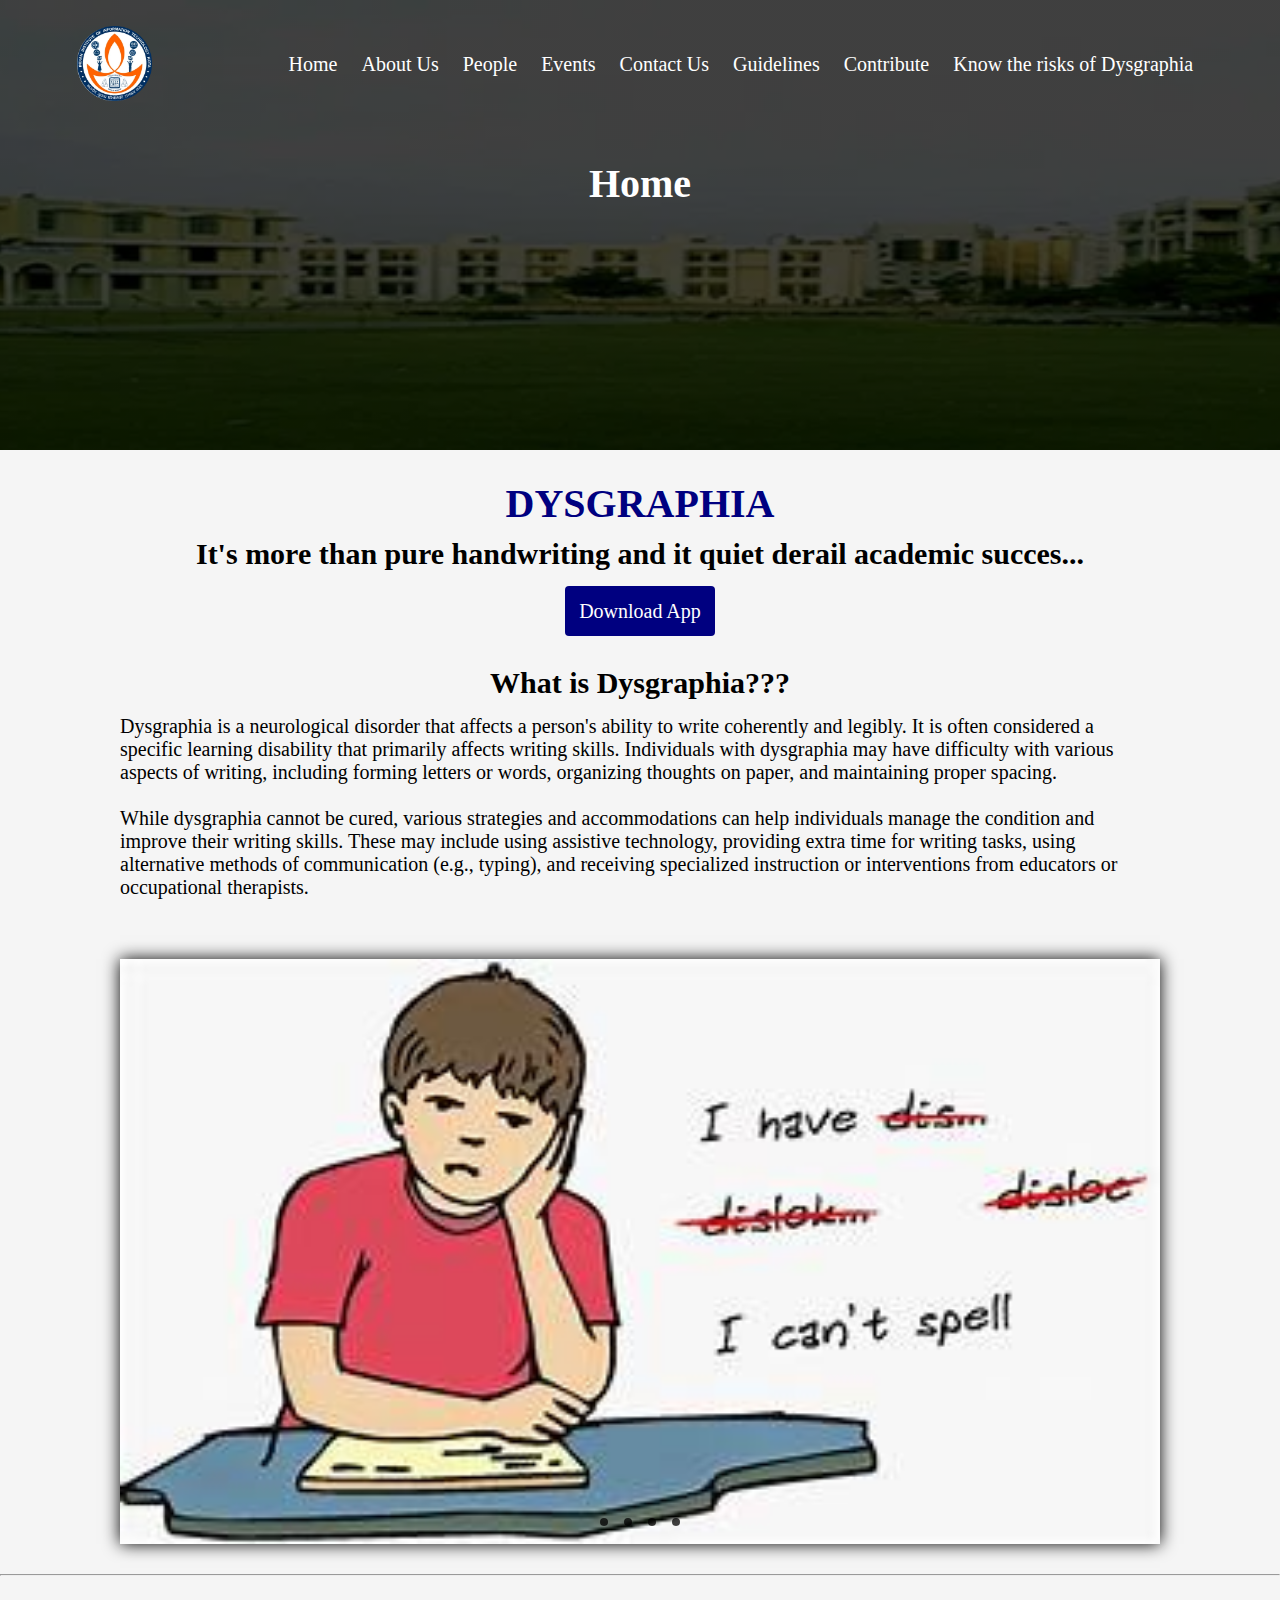
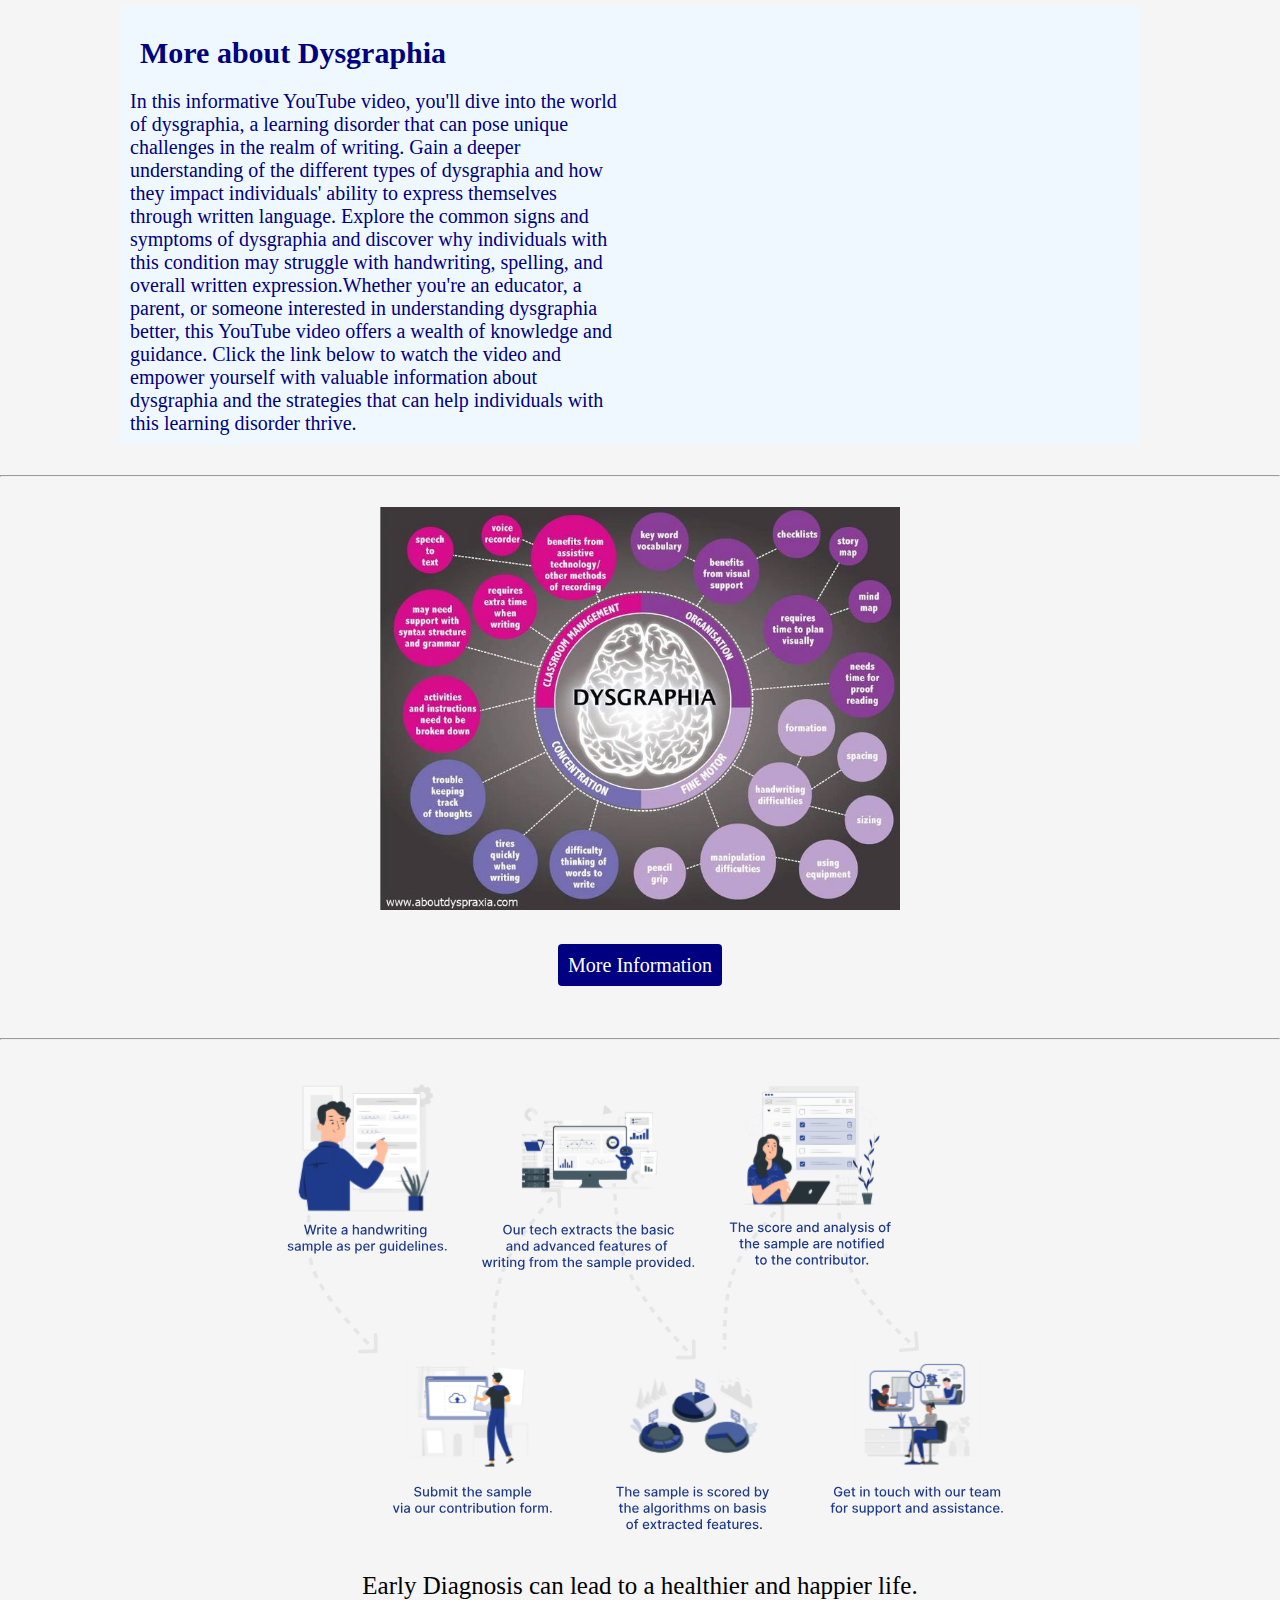
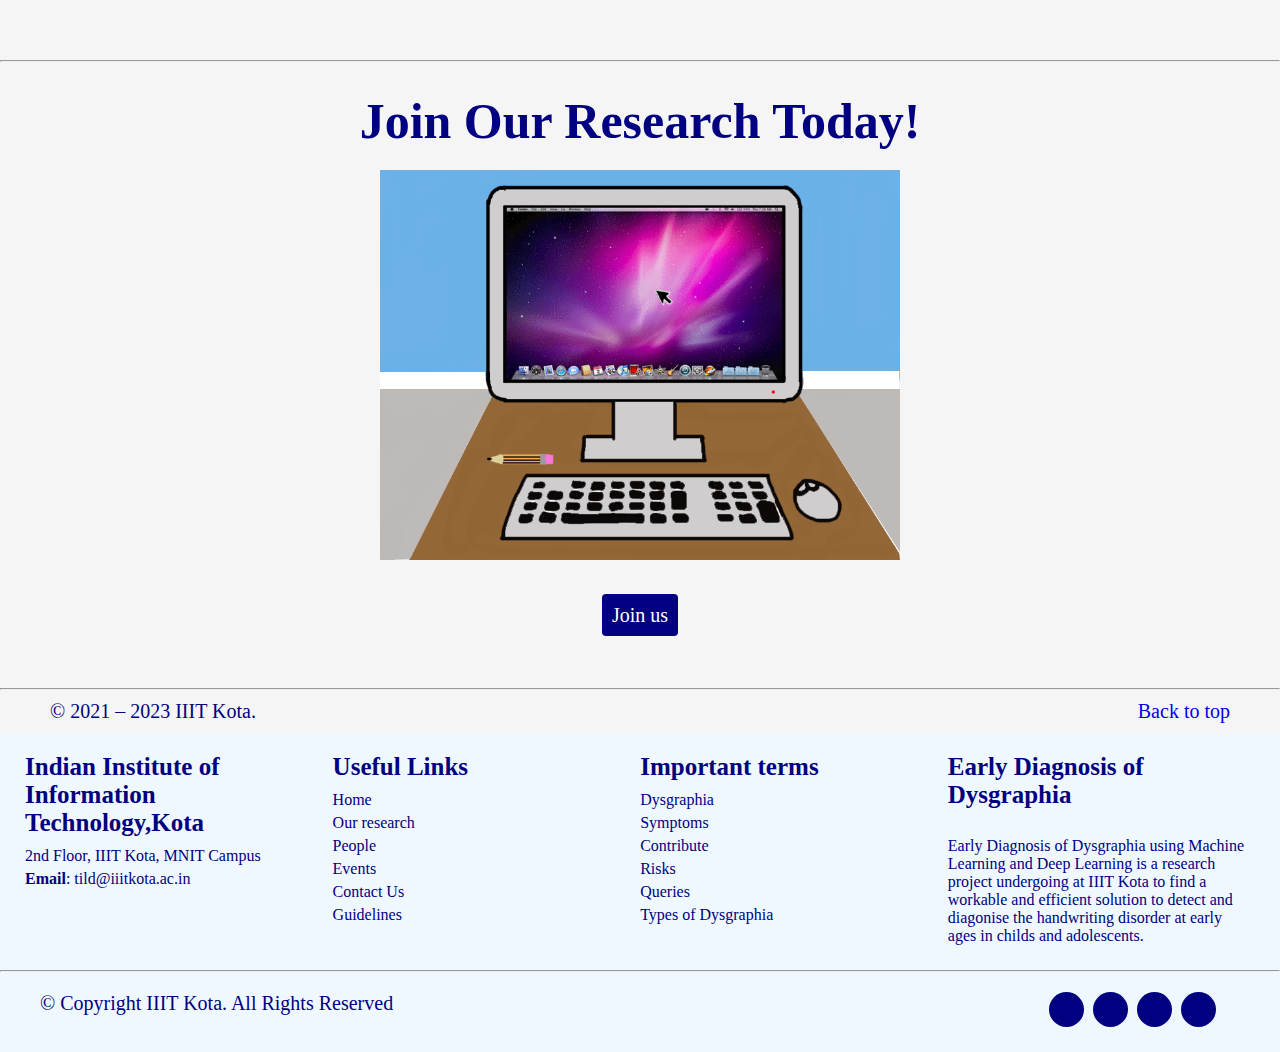
<file: index.html>
<!DOCTYPE html>
<html lang="en">

<head>
    <meta charset="UTF-8">
    <meta name="viewport" content="width=device-width, initial-scale=1.0">
    <link rel="stylesheet" href="styles.css">
    <title>Home</title>
    <link rel="preconnect" href="https://fonts.googleapis.com">
    <link rel="preconnect" href="https://fonts.gstatic.com" crossorigin>
    <link href="https://fonts.googleapis.com/css2?family=Roboto+Slab:wght@300;400;500;800&display=swap"
        rel="stylesheet">
    <link rel="stylesheet" href="https://cdnjs.cloudflare.com/ajax/libs/font-awesome/6.4.0/css/all.min.css"
        integrity="sha512-iecdLmaskl7CVkqkXNQ/ZH/XLlvWZOJyj7Yy7tcenmpD1ypASozpmT/E0iPtmFIB46ZmdtAc9eNBvH0H/ZpiBw=="
        crossorigin="anonymous" referrerpolicy="no-referrer" />
</head>

<body>
    <section class="header">
        <nav>
            <a href="index.html"><img src="IIIT-Kota-Logo.webp"></a>
            <div class="nl" id="nlinks">
                <i class="fa fa-xmark" onclick="hidemenu()"></i>
                <ul>
                    <li><a href="home.html">Home</a></li>
                    <li><a href="about.html">About Us</a></li>
                    <li><a href="people.html">People</a></li>
                    <li><a href="event.html">Events</a></li>
                    <li><a href="contact.html">Contact Us</a></li>
                    <li><a href="guidelines.html">Guidelines</a></li>
                    <li><a href="contribute.html">Contribute</a></li>
                    <li><a href="risks.html">Know the risks of Dysgraphia</a></li>
                </ul>
            </div>
            <i class="fa fa-bars" onclick="showmenu()"></i></i>
        </nav>
        <h1>Home</h1>
    </section>
    <!------dis------>
    <section class="dis">
        <div class="dis1">
            <h1>DYSGRAPHIA</h1>
            <h3>It's more than pure handwriting and it quiet derail academic succes...</h3>
            <button href="#">Download App</button>
            <div class="dis1-sub">
                <h3>What is Dysgraphia???</h3>
                <p>Dysgraphia is a neurological disorder that affects a person's ability to write coherently and
                    legibly. It is often considered a specific learning disability that primarily affects writing
                    skills. Individuals with dysgraphia may have difficulty with various aspects of writing, including
                    forming letters or words, organizing thoughts on paper, and maintaining proper spacing.<br><br></p>
                <p>While dysgraphia cannot be cured, various strategies and accommodations can help individuals manage
                    the condition and improve their writing skills. These may include using assistive technology,
                    providing extra time for writing tasks, using alternative methods of communication (e.g., typing),
                    and receiving specialized instruction or interventions from educators or occupational therapists.
                </p>
            </div>
        </div>
        <div class="dis2-slider">
            <div class="slider">
                <img id="i1" src="img2.jpeg">
                <img id="i2" src="img1.jpeg">
                <img id="i3" src="img3.jpeg">
                <img id="i4" src="img4.jpeg">
            </div>
            <div class="slider-nav">
                <a href="#i1"></a>
                <a href="#i2"></a>
                <a href="#i3"></a>
                <a href="#i4"></a>
            </div>
        </div>
        <hr>
        <div class="youtube">
            <div class="y-matter">
                <h1>More about Dysgraphia</h1>
                <p>In this informative YouTube video, you'll dive into the world of dysgraphia, a learning disorder
                    that
                    can pose unique challenges in the realm of writing. Gain a deeper understanding of the different
                    types of dysgraphia and how they impact individuals' ability to express themselves through
                    written
                    language. Explore the common signs and symptoms of dysgraphia and discover why individuals with
                    this
                    condition may struggle with handwriting, spelling, and overall written expression.Whether you're
                    an
                    educator, a parent, or someone interested in understanding dysgraphia better, this YouTube video
                    offers a wealth of knowledge and guidance. Click the link below to watch the video and empower
                    yourself with valuable information about dysgraphia and the strategies that can help individuals
                    with this learning disorder thrive.</p>
            </div>
            <div class="video">
                <iframe src="https://www.youtube.com/embed/pdTD6vp6WkE" frameborder="0" allowfullscreen></iframe>
            </div>
        </div>
        <hr>
        <div class="process">
            <img src="pic.jpg">
            <p><a href="about.html">More Information</a></p>
        </div>
        <hr>
        <div class="process">
            <div class="img2"><img src="work.svg"></div>
            <p>Early Diagnosis can lead to a healthier and happier life.</p>
        </div>
        <hr>
        <div class="process">
            <h1>Join Our Research Today!</h1>
            <img src="animi.gif">
            <p><a href="contribute.html">Join us</a></p>
        </div>
    </section>


    <!------js------>
    <script>
        var nlinks = document.getElementById("nlinks");
        function showmenu() {
            nlinks.style.right = "0";
        }
        function hidemenu() {
            nlinks.style.right = "-200px";
        }
    </script>
    <!------footer------>
    <footer class="footer">
        <div class="container">
            <hr>
            <div class="top">
                <div class="top1">
                    <p>© 2021 – 2023 IIIT Kota.</p>
                </div>
                <div class="top2">
                    <a href="#">Back to top</a>
                </div>
            </div>
            <div class="ff1">
                <div class="row">
                    <div class="footer-col">
                        <h4>Indian Institute of Information Technology,Kota</h4>
                        <p>2nd Floor, IIIT Kota, MNIT Campus</p>
                        <p><b>Email</b>: tild@iiitkota.ac.in</p>
                    </div>
                    <div class="footer-col">
                        <h4>Useful Links</h4>
                        <ul>
                            <li><a href="index.html">Home</a></li>
                            <li><a href="about.html">Our research</a></li>
                            <li><a href="people.html">People</a></li>
                            <li><a href="event.html">Events</a></li>
                            <li><a href="contact.html">Contact Us</a></li>
                            <li><a href="guidelines.html">Guidelines</a></li>
                        </ul>
                    </div>
                    <div class="footer-col">
                        <h4>Important terms</h4>
                        <ul>
                            <li><a href="index.html">Dysgraphia</a></li>
                            <li><a href="about.html">Symptoms</a></li>
                            <li><a href="contribute.html">Contribute</a></li>
                            <li><a href="risks.html">Risks</a></li>
                            <li><a href="contact.html">Queries</a></li>
                            <li><a href="about.html">Types of Dysgraphia</a></li>
                        </ul>
                    </div>
                    <div class="footer-col">
                        <h4>Early Diagnosis of Dysgraphia</h4>
                        <p><br>Early Diagnosis of Dysgraphia using Machine Learning and Deep Learning is a research
                            project
                            undergoing at IIIT Kota to find a workable and efficient solution to detect and diagonise
                            the
                            handwriting disorder at early ages in childs and adolescents.</p>
                    </div>
                </div>
                <hr>
                <div class="fbelow">
                    <div class="rights">© Copyright IIIT Kota. All Rights Reserved</div>
                    <div class="icon">
                        <a href="https://www.instagram.com/iiitkotaoffice/?__coig_restricted=1"><i
                                class="fa-brands fa-instagram"></i></a>
                        <a href="https://twitter.com/i/flow/login?redirect_after_login=%2FIIITKotaOffice"><i
                                class="fa-brands fa-twitter"></i></a>
                        <a href="https://www.facebook.com/IIITKotaOffice/"><i class="fa-brands fa-facebook"></i></a>
                        <a href="https://www.linkedin.com/school/iiitkota/"><i class="fa-brands fa-linkedin"></i></a>
                    </div>
                </div>
            </div>
        </div>
    </footer>
</body>

</html>
</file>
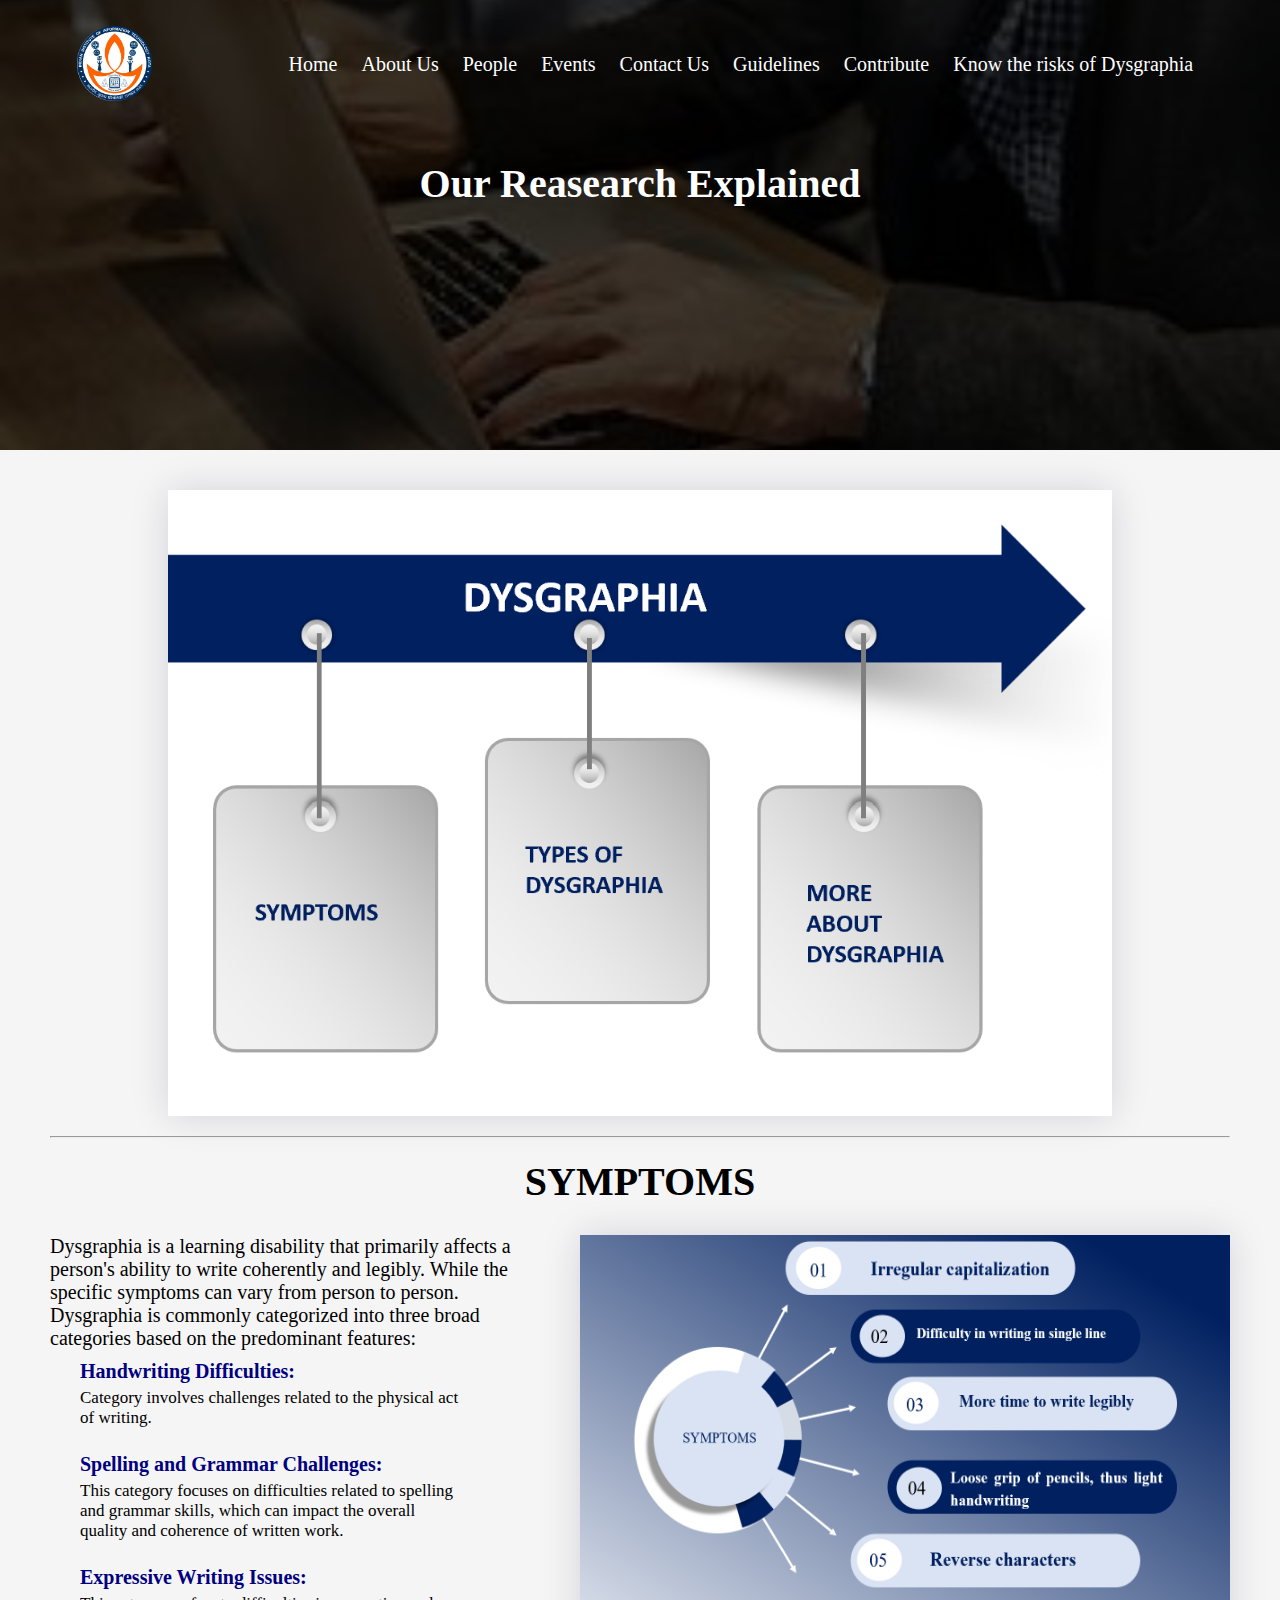
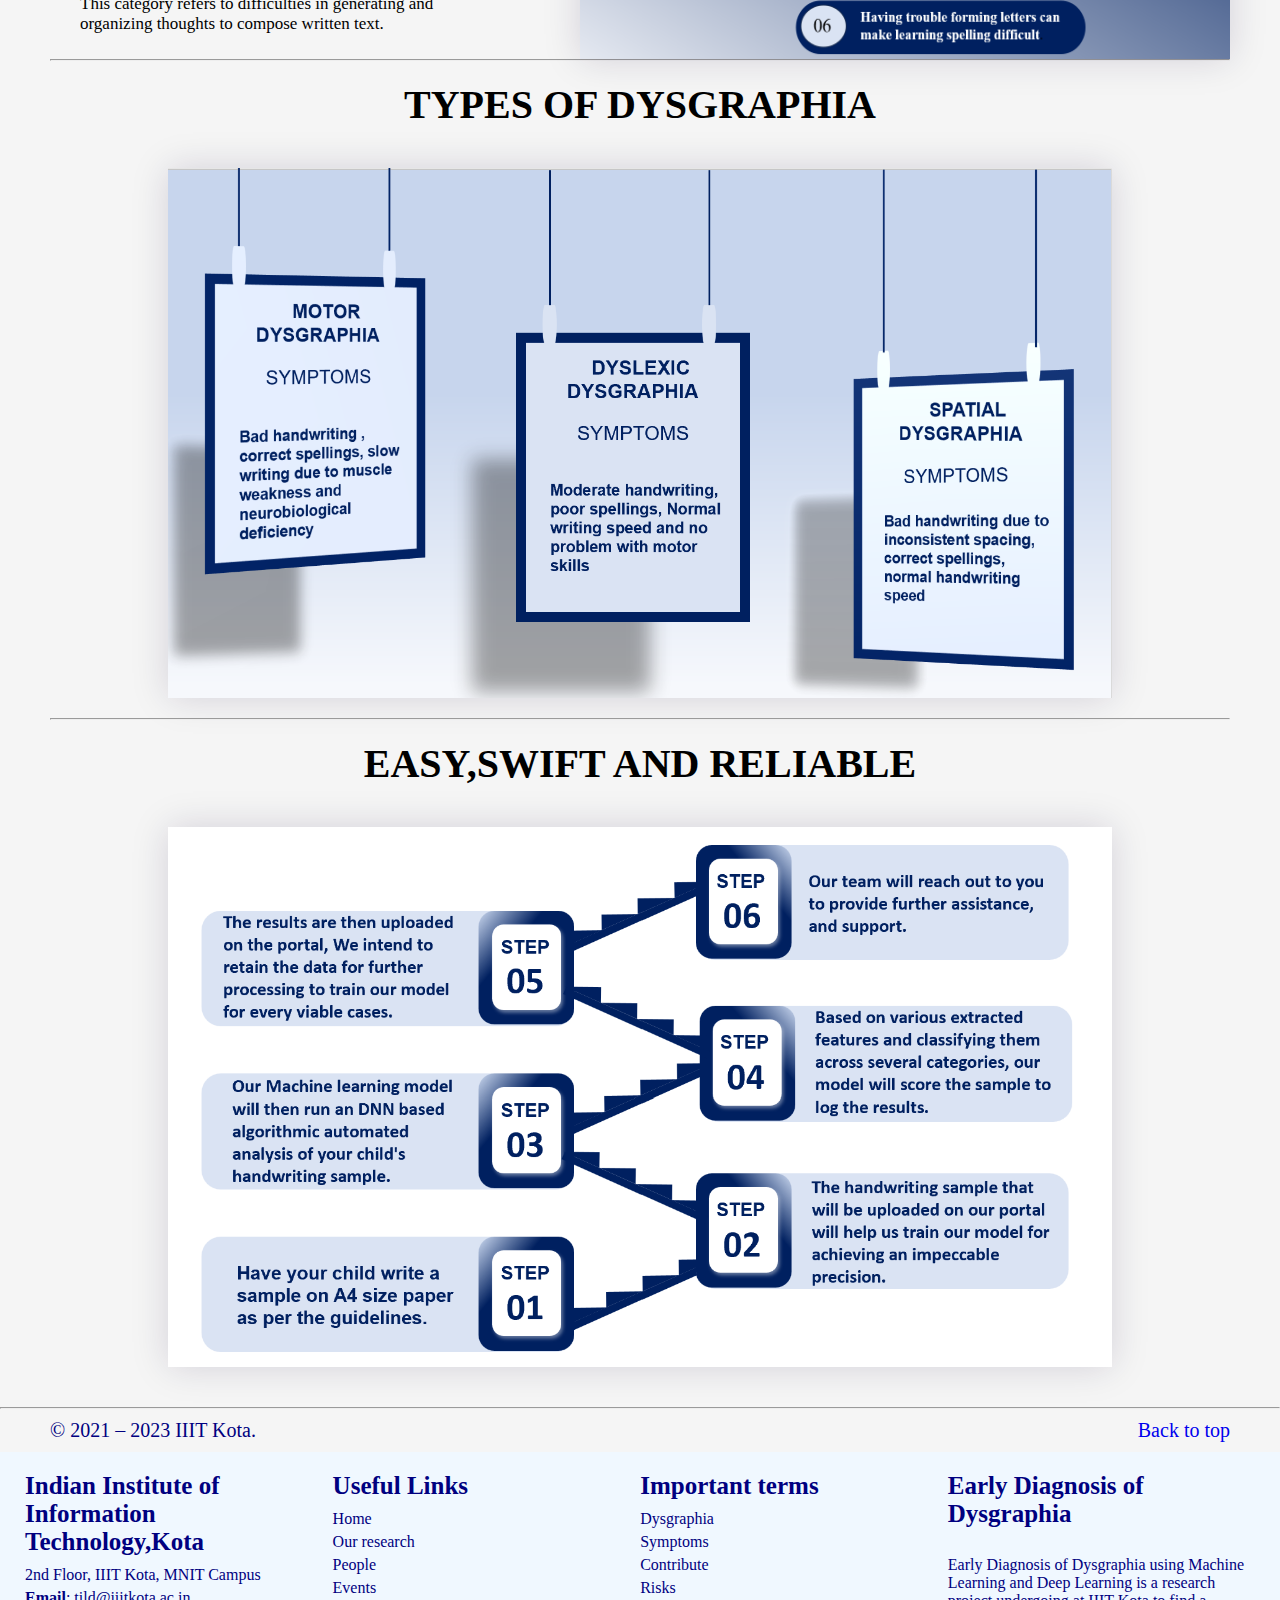
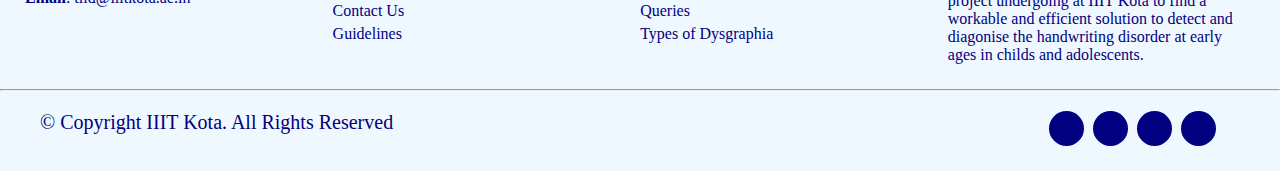
<file: about.html>
<!DOCTYPE html>
<html lang="en">

<head>
    <meta charset="UTF-8">
    <meta name="viewport" content="width=device-width, initial-scale=1.0">
    <link rel="stylesheet" href="styles.css">
    <title>About Us</title>
    <link rel="preconnect" href="https://fonts.googleapis.com">
    <link rel="preconnect" href="https://fonts.gstatic.com" crossorigin>
    <link href="https://fonts.googleapis.com/css2?family=Roboto+Slab:wght@300;400;500;800&display=swap"
        rel="stylesheet">
    <link rel="stylesheet" href="https://cdnjs.cloudflare.com/ajax/libs/font-awesome/6.4.0/css/all.min.css"
        integrity="sha512-iecdLmaskl7CVkqkXNQ/ZH/XLlvWZOJyj7Yy7tcenmpD1ypASozpmT/E0iPtmFIB46ZmdtAc9eNBvH0H/ZpiBw=="
        crossorigin="anonymous" referrerpolicy="no-referrer" />
</head>

<body>
    <section class="ha">
        <nav>
            <a href="index.html"><img src="IIIT-Kota-Logo.webp"></a>
            <div class="nl" id="nlinks">
                <i class="fa fa-xmark" onclick="hidemenu()"></i>
                <ul>
                    <li><a href="index.html">Home</a></li>
                    <li><a href="about.html">About Us</a></li>
                    <li><a href="people.html">People</a></li>
                    <li><a href="event.html">Events</a></li>
                    <li><a href="contact.html">Contact Us</a></li>
                    <li><a href="guidelines.html">Guidelines</a></li>
                    <li><a href="contribute.html">Contribute</a></li>
                    <li><a href="risks.html">Know the risks of Dysgraphia</a></li>
                </ul>
            </div>
            <i class="fa fa-bars" onclick="showmenu()"></i></i>
        </nav>
        <h1>Our Reasearch Explained</h1>
    </section>
    <!--about us-->
    <section class="aboutus">
        <div class="pic">
            <img src="flowchart.png">
        </div>
        <hr>
        <h1>SYMPTOMS</h1>
        <div class="sym">
            <div class="sym-col">
                <p>Dysgraphia is a learning disability that primarily affects a person's ability to write coherently
                    and legibly. While the specific symptoms can vary from person to person.<br>
                    Dysgraphia is commonly categorized into three broad categories based on the predominant features:
                </p>
                <div class="subclass">
                    <div>
                        <i class="fa-solid fa-pen"></i>
                        <span>
                            <h4>Handwriting Difficulties:</h4>
                            <p> Category involves challenges related to the physical act of writing.</p>
                        </span>
                    </div>
                    <div>
                        <i class="fa-solid fa-spell-check"></i>
                        <span>
                            <h4>Spelling and Grammar Challenges:</h4>
                            <p> This category focuses on difficulties related to spelling and grammar skills, which can
                                impact the overall quality and coherence of written work. </p>
                        </span>
                    </div>
                    <div>
                        <i class="fa-solid fa-clipboard-list"></i>
                        <span>
                            <h4>Expressive Writing Issues:</h4>
                            <p> This category refers to difficulties in generating and organizing thoughts to compose
                                written text. </p>
                        </span>
                    </div>
                </div>
            </div>
            <div class="sym-col">
                <img src="Screenshot 2023-07-01 100139.png">
            </div>
        </div>
        <hr>
        <h1>TYPES OF DYSGRAPHIA</h1>
        <div class="pic2">
            <img src="types of dis.png">
        </div>
        <hr>
        <h1>EASY,SWIFT AND RELIABLE</h1>
        <div class="pic3">
            <img src="steps.png">
        </div>
    </section>



    <!------js------>
    <script>
        var nlinks = document.getElementById("nlinks");
        function showmenu() {
            nlinks.style.right = "0";
        }
        function hidemenu() {
            nlinks.style.right = "-200px";
        }
    </script>
    <!------footer------>
    <footer class="footer">
        <div class="container">
            <hr>
            <div class="top">
                <div class="top1">
                    <p>© 2021 – 2023 IIIT Kota.</p>
                </div>
                <div class="top2">
                    <a href="#">Back to top</a>
                </div>
            </div>
            <div class="ff1">
                <div class="row">
                    <div class="footer-col">
                        <h4>Indian Institute of Information Technology,Kota</h4>
                        <p>2nd Floor, IIIT Kota, MNIT Campus</p>
                        <p><b>Email</b>: tild@iiitkota.ac.in</p>
                    </div>
                    <div class="footer-col">
                        <h4>Useful Links</h4>
                        <ul>
                            <li><a href="index.html">Home</a></li>
                            <li><a href="about.html">Our research</a></li>
                            <li><a href="people.html">People</a></li>
                            <li><a href="event.html">Events</a></li>
                            <li><a href="contact.html">Contact Us</a></li>
                            <li><a href="guidelines.html">Guidelines</a></li>
                        </ul>
                    </div>
                    <div class="footer-col">
                        <h4>Important terms</h4>
                        <ul>
                            <li><a href="index.html">Dysgraphia</a></li>
                            <li><a href="about.html">Symptoms</a></li>
                            <li><a href="contribute.html">Contribute</a></li>
                            <li><a href="risks.html">Risks</a></li>
                            <li><a href="contact.html">Queries</a></li>
                            <li><a href="about.html">Types of Dysgraphia</a></li>
                        </ul>
                    </div>
                    <div class="footer-col">
                        <h4>Early Diagnosis of Dysgraphia</h4>
                        <p><br>Early Diagnosis of Dysgraphia using Machine Learning and Deep Learning is a research
                            project
                            undergoing at IIIT Kota to find a workable and efficient solution to detect and diagonise
                            the
                            handwriting disorder at early ages in childs and adolescents.</p>
                    </div>
                </div>
                <hr>
                <div class="fbelow">
                    <div class="rights">© Copyright IIIT Kota. All Rights Reserved</div>
                    <div class="icon">
                        <a href="https://www.instagram.com/iiitkotaoffice/?__coig_restricted=1"><i
                                class="fa-brands fa-instagram"></i></a>
                        <a href="https://twitter.com/i/flow/login?redirect_after_login=%2FIIITKotaOffice"><i
                                class="fa-brands fa-twitter"></i></a>
                        <a href="https://www.facebook.com/IIITKotaOffice/"><i class="fa-brands fa-facebook"></i></a>
                        <a href="https://www.linkedin.com/school/iiitkota/"><i class="fa-brands fa-linkedin"></i></a>
                    </div>
                </div>
            </div>
        </div>
    </footer>
</body>

</html>
</file>
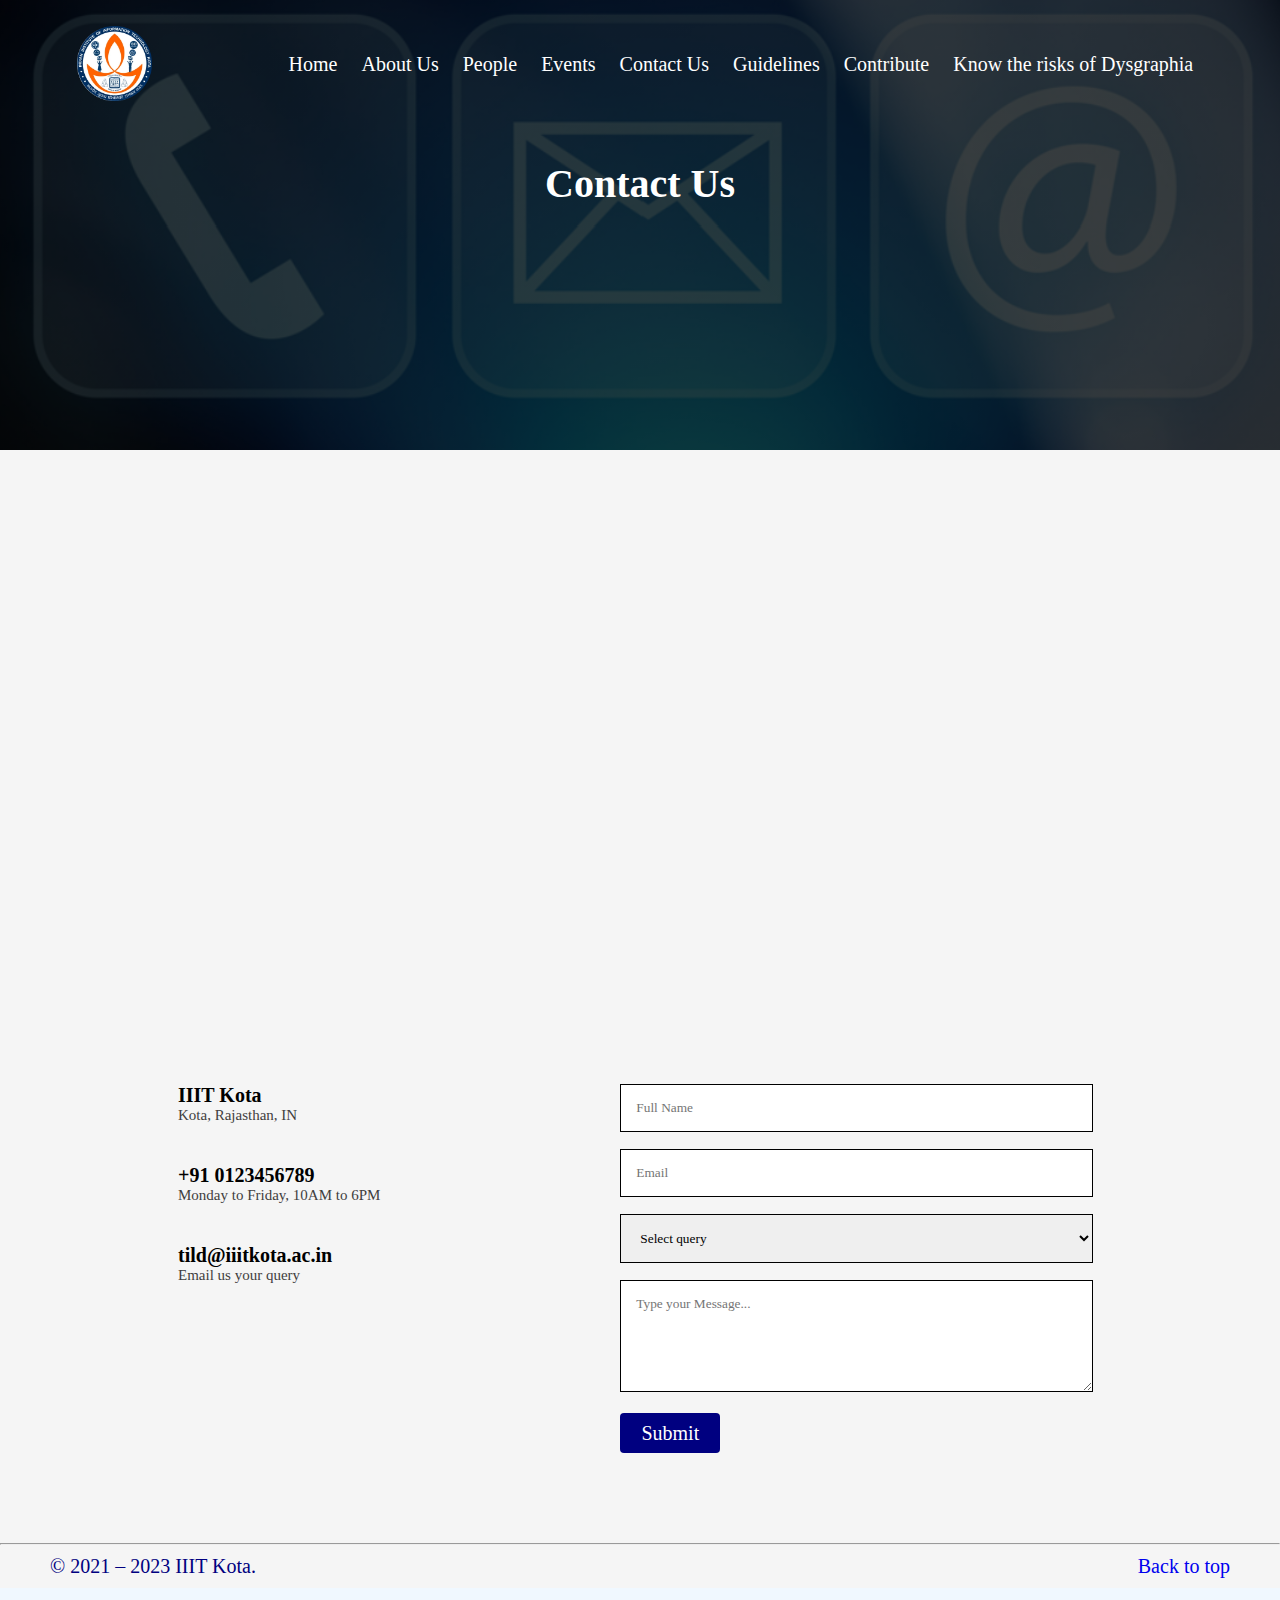
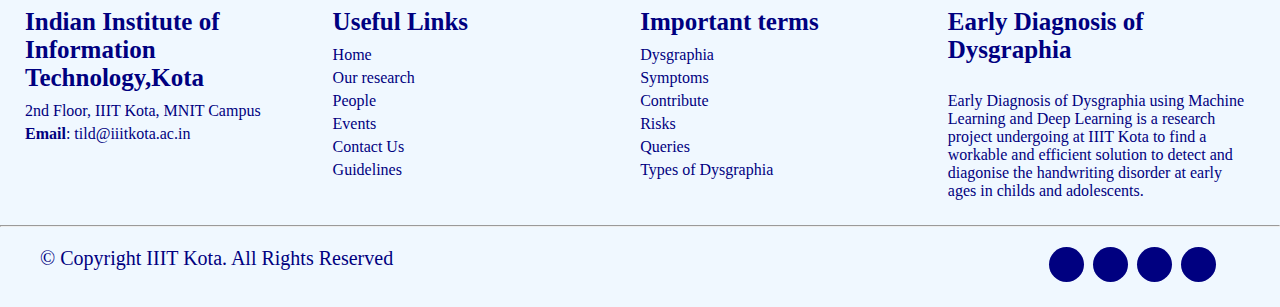
<file: contact.html>
<!DOCTYPE html>
<html lang="en">

<head>
    <meta charset="UTF-8">
    <meta name="viewport" content="width=device-width, initial-scale=1.0">
    <link rel="stylesheet" href="styles.css">
    <title>Contact</title>
    <link rel="preconnect" href="https://fonts.googleapis.com">
    <link rel="preconnect" href="https://fonts.gstatic.com" crossorigin>
    <link href="https://fonts.googleapis.com/css2?family=Roboto+Slab:wght@300;400;500;800&display=swap"
        rel="stylesheet">
    <link rel="stylesheet" href="https://cdnjs.cloudflare.com/ajax/libs/font-awesome/6.4.0/css/all.min.css"
        integrity="sha512-iecdLmaskl7CVkqkXNQ/ZH/XLlvWZOJyj7Yy7tcenmpD1ypASozpmT/E0iPtmFIB46ZmdtAc9eNBvH0H/ZpiBw=="
        crossorigin="anonymous" referrerpolicy="no-referrer" />
</head>

<body>
    <section class="hc">
        <nav>
            <a href="index.html"><img src="IIIT-Kota-Logo.webp"></a>
            <div class="nl" id="nlinks">
                <i class="fa fa-xmark" onclick="hidemenu()"></i>
                <ul>
                    <li><a href="index.html">Home</a></li>
                    <li><a href="about.html">About Us</a></li>
                    <li><a href="people.html">People</a></li>
                    <li><a href="event.html">Events</a></li>
                    <li><a href="contact.html">Contact Us</a></li>
                    <li><a href="guidelines.html">Guidelines</a></li>
                    <li><a href="contribute.html">Contribute</a></li>
                    <li><a href="risks.html">Know the risks of Dysgraphia</a></li>
                </ul>
            </div>
            <i class="fa fa-bars" onclick="showmenu()"></i></i>
        </nav>
        <h1>Contact Us</h1>
    </section>
    <!------contact------>
    <section class="location">
        <iframe
            src="https://www.google.com/maps/embed?pb=!1m18!1m12!1m3!1d3614.5580408877545!2d75.82702147449945!3d25.049068437686223!2m3!1f0!2f0!3f0!3m2!1i1024!2i768!4f13.1!3m3!1m2!1s0x396f873f4fed661b%3A0x3120cfb5f427a045!2sIIIT%20Kota!5e0!3m2!1sen!2sin!4v1687150240982!5m2!1sen!2sin"
            width="600" height="450" style="border:0;" allowfullscreen="" loading="lazy"
            referrerpolicy="no-referrer-when-downgrade"></iframe>
    </section>

    <section class="cu">
        <div class="row">
            <div class="contact-col">
                <div>
                    <i class="fa fa-home"></i>
                    <span>
                        <h5>IIIT Kota</h5>
                        <p>Kota, Rajasthan, IN</p>
                    </span>
                </div>
                <div>
                    <i class="fa fa-phone"></i>
                    <span>
                        <h5>+91 0123456789</h5>
                        <p>Monday to Friday, 10AM to 6PM</p>
                    </span>
                </div>
                <div>
                    <i class="fa fa-envelope"></i>
                    <span>
                        <h5>tild@iiitkota.ac.in</h5>
                        <p>Email us your query</p>
                    </span>
                </div>
            </div>
            <div class="contact-col">
                <div class="forms">
                    <form action="form.php" method="post">
                        <input type="text" name="name" id="name" name="name" placeholder="Full Name" required>
                        <input type="email" name="email" id="email" name="email" placeholder="Email" required>
                        <select id="query" name="query" required>
                            <option value="submission">Select query </option>
                            <option value="submission">Query regarding submission</option>
                            <option value="general">General query</option>
                            <option value="technical">Technical support query</option>
                        </select>
                        <textarea id="message" name="message" rows="5" cols="40" placeholder="Type your Message..."
                            required></textarea>
                        <button type="submit" class="btn">Submit</button>
                    </form>
                </div>
            </div>
        </div>
    </section>


    <!------js------>
    <script>
        var nlinks = document.getElementById("nlinks");
        function showmenu() {
            nlinks.style.right = "0";
        }
        function hidemenu() {
            nlinks.style.right = "-200px";
        }
    </script>

    <!------footer------>
    <footer class="footer">
        <div class="container">
            <hr>
            <div class="top">
                <div class="top1">
                    <p>© 2021 – 2023 IIIT Kota.</p>
                </div>
                <div class="top2">
                    <a href="#">Back to top</a>
                </div>
            </div>
            <div class="ff1">
                <div class="row">
                    <div class="footer-col">
                        <h4>Indian Institute of Information Technology,Kota</h4>
                        <p>2nd Floor, IIIT Kota, MNIT Campus</p>
                        <p><b>Email</b>: tild@iiitkota.ac.in</p>
                    </div>
                    <div class="footer-col">
                        <h4>Useful Links</h4>
                        <ul>
                            <li><a href="index.html">Home</a></li>
                            <li><a href="about.html">Our research</a></li>
                            <li><a href="people.html">People</a></li>
                            <li><a href="event.html">Events</a></li>
                            <li><a href="contact.html">Contact Us</a></li>
                            <li><a href="guidelines.html">Guidelines</a></li>
                        </ul>
                    </div>
                    <div class="footer-col">
                        <h4>Important terms</h4>
                        <ul>
                            <li><a href="index.html">Dysgraphia</a></li>
                            <li><a href="about.html">Symptoms</a></li>
                            <li><a href="contribute.html">Contribute</a></li>
                            <li><a href="risks.html">Risks</a></li>
                            <li><a href="contact.html">Queries</a></li>
                            <li><a href="about.html">Types of Dysgraphia</a></li>
                        </ul>
                    </div>
                    <div class="footer-col">
                        <h4>Early Diagnosis of Dysgraphia</h4>
                        <p><br>Early Diagnosis of Dysgraphia using Machine Learning and Deep Learning is a research
                            project
                            undergoing at IIIT Kota to find a workable and efficient solution to detect and diagonise
                            the
                            handwriting disorder at early ages in childs and adolescents.</p>
                    </div>
                </div>
                <hr>
                <div class="fbelow">
                    <div class="rights">© Copyright IIIT Kota. All Rights Reserved</div>
                    <div class="icon">
                        <a href="https://www.instagram.com/iiitkotaoffice/?__coig_restricted=1"><i
                                class="fa-brands fa-instagram"></i></a>
                        <a href="https://twitter.com/i/flow/login?redirect_after_login=%2FIIITKotaOffice"><i
                                class="fa-brands fa-twitter"></i></a>
                        <a href="https://www.facebook.com/IIITKotaOffice/"><i class="fa-brands fa-facebook"></i></a>
                        <a href="https://www.linkedin.com/school/iiitkota/"><i class="fa-brands fa-linkedin"></i></a>
                    </div>
                </div>
            </div>
        </div>
    </footer>
</body>

</html>
</file>
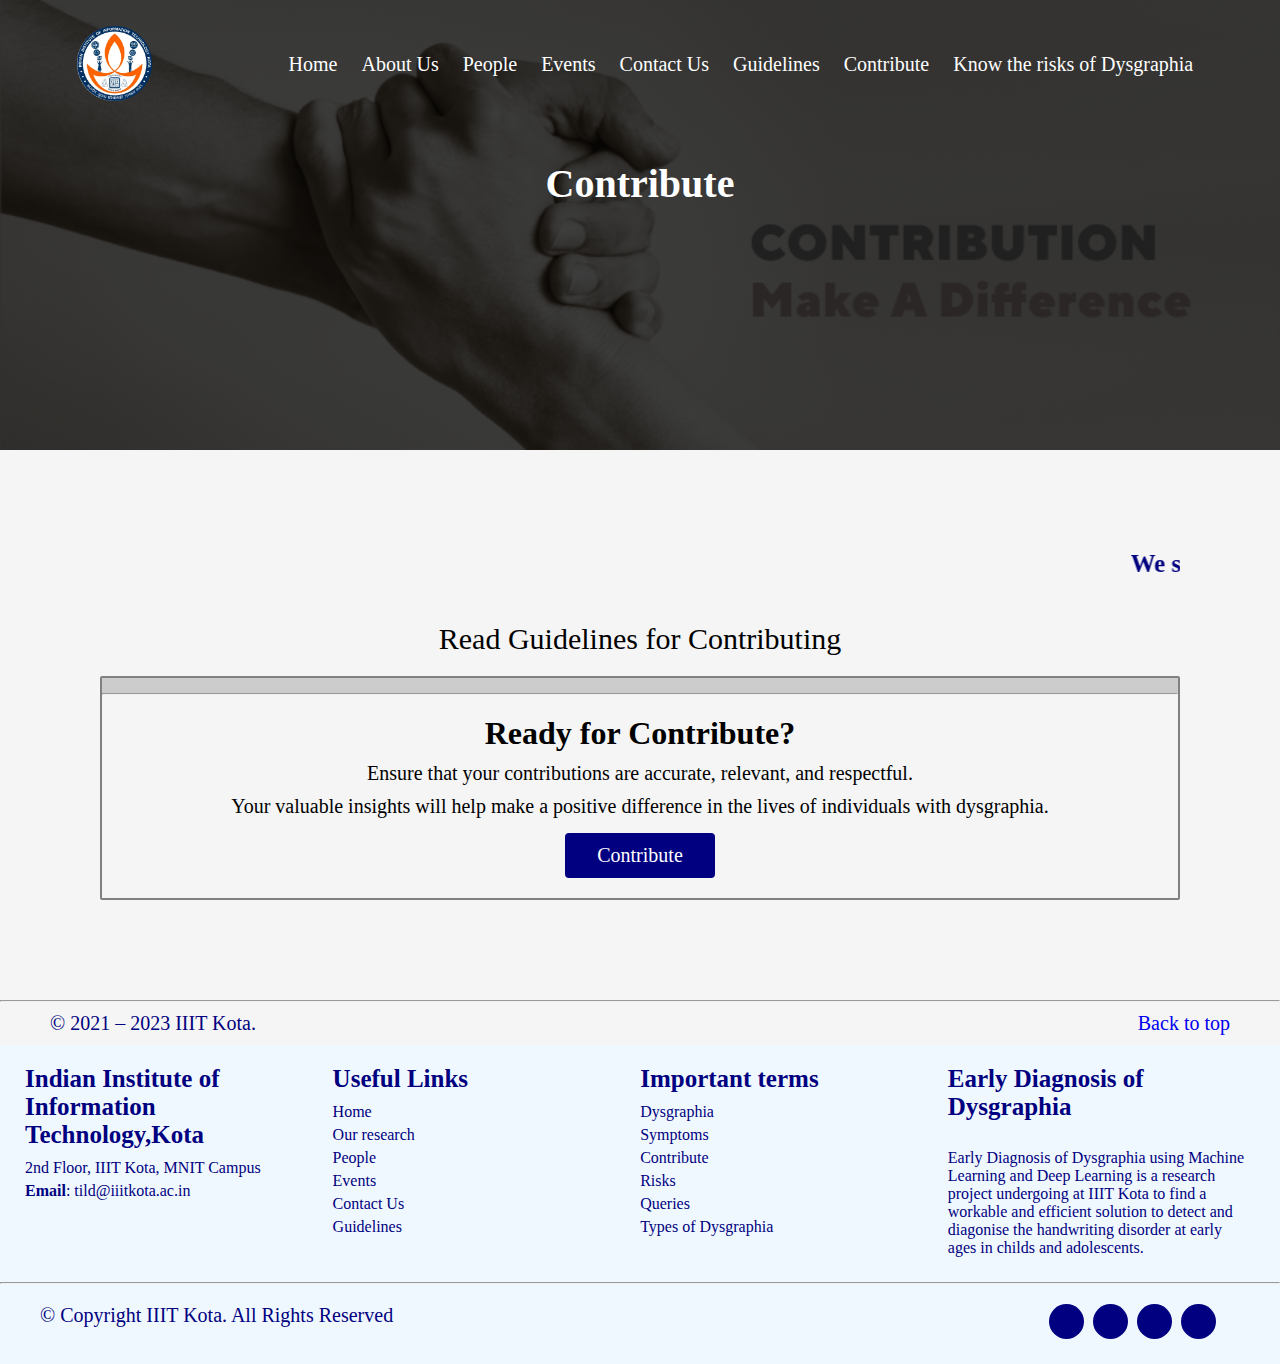
<file: contribute.html>
<!DOCTYPE html>
<html lang="en">

<head>
    <meta charset="UTF-8">
    <meta name="viewport" content="width=device-width, initial-scale=1.0">
    <link rel="stylesheet" href="styles.css">
    <title>Contribute</title>
    <link rel="preconnect" href="https://fonts.googleapis.com">
    <link rel="preconnect" href="https://fonts.gstatic.com" crossorigin>
    <link href="https://fonts.googleapis.com/css2?family=Roboto+Slab:wght@300;400;500;800&display=swap"
        rel="stylesheet">
    <link rel="stylesheet" href="https://cdnjs.cloudflare.com/ajax/libs/font-awesome/6.4.0/css/all.min.css"
        integrity="sha512-iecdLmaskl7CVkqkXNQ/ZH/XLlvWZOJyj7Yy7tcenmpD1ypASozpmT/E0iPtmFIB46ZmdtAc9eNBvH0H/ZpiBw=="
        crossorigin="anonymous" referrerpolicy="no-referrer" />
</head>

<body>
    <section class="hco">
        <nav>
            <a href="index.html"><img src="IIIT-Kota-Logo.webp"></a>
            <div class="nl" id="nlinks">
                <i class="fa fa-xmark" onclick="hidemenu()"></i>
                <ul>
                    <li><a href="index.html">Home</a></li>
                    <li><a href="about.html">About Us</a></li>
                    <li><a href="people.html">People</a></li>
                    <li><a href="event.html">Events</a></li>
                    <li><a href="contact.html">Contact Us</a></li>
                    <li><a href="guidelines.html">Guidelines</a></li>
                    <li><a href="contribute.html">Contribute</a></li>
                    <li><a href="risks.html">Know the risks of Dysgraphia</a></li>
                </ul>
            </div>
            <i class="fa fa-bars" onclick="showmenu()"></i></i>
        </nav>
        <h1>Contribute</h1>
    </section>
    <!--contribute-->
    <section class="contri">
        <marquee width="100%" direction="left">
            <h5 class="text-danger">We strongly recommend reading guidelines before contributing to our research.</h5>
        </marquee>
        <div class="hea"><a href="guidelines.html">Read Guidelines for Contributing</a></div>
        <div class="container-contriute">
            <div class="boxx">
                <div class="bo"></div>
                <hr>
                <div class="mainbox">
                    <h1>Ready for Contribute?</h1>
                    <p>Ensure that your contributions are accurate, relevant, and respectful.</p>
                    <p>Your valuable insights will help make a positive difference in the lives of individuals with
                        dysgraphia.</p>
                    <button>Contribute</button>
                </div>
            </div>
        </div>
    </section>






    <!------js------>
    <script>
        var nlinks = document.getElementById("nlinks");
        function showmenu() {
            nlinks.style.right = "0";
        }
        function hidemenu() {
            nlinks.style.right = "-200px";
        }
    </script>

    <!------footer------>
    <footer class="footer">
        <div class="container">
            <hr>
            <div class="top">
                <div class="top1">
                    <p>© 2021 – 2023 IIIT Kota.</p>
                </div>
                <div class="top2">
                    <a href="#">Back to top</a>
                </div>
            </div>
            <div class="ff1">
                <div class="row">
                    <div class="footer-col">
                        <h4>Indian Institute of Information Technology,Kota</h4>
                        <p>2nd Floor, IIIT Kota, MNIT Campus</p>
                        <p><b>Email</b>: tild@iiitkota.ac.in</p>
                    </div>
                    <div class="footer-col">
                        <h4>Useful Links</h4>
                        <ul>
                            <li><a href="index.html">Home</a></li>
                            <li><a href="about.html">Our research</a></li>
                            <li><a href="people.html">People</a></li>
                            <li><a href="event.html">Events</a></li>
                            <li><a href="contact.html">Contact Us</a></li>
                            <li><a href="guidelines.html">Guidelines</a></li>
                        </ul>
                    </div>
                    <div class="footer-col">
                        <h4>Important terms</h4>
                        <ul>
                            <li><a href="index.html">Dysgraphia</a></li>
                            <li><a href="about.html">Symptoms</a></li>
                            <li><a href="contribute.html">Contribute</a></li>
                            <li><a href="risks.html">Risks</a></li>
                            <li><a href="contact.html">Queries</a></li>
                            <li><a href="about.html">Types of Dysgraphia</a></li>
                        </ul>
                    </div>
                    <div class="footer-col">
                        <h4>Early Diagnosis of Dysgraphia</h4>
                        <p><br>Early Diagnosis of Dysgraphia using Machine Learning and Deep Learning is a research
                            project
                            undergoing at IIIT Kota to find a workable and efficient solution to detect and diagonise
                            the
                            handwriting disorder at early ages in childs and adolescents.</p>
                    </div>
                </div>
                <hr>
                <div class="fbelow">
                    <div class="rights">© Copyright IIIT Kota. All Rights Reserved</div>
                    <div class="icon">
                        <a href="https://www.instagram.com/iiitkotaoffice/?__coig_restricted=1"><i
                                class="fa-brands fa-instagram"></i></a>
                        <a href="https://twitter.com/i/flow/login?redirect_after_login=%2FIIITKotaOffice"><i
                                class="fa-brands fa-twitter"></i></a>
                        <a href="https://www.facebook.com/IIITKotaOffice/"><i class="fa-brands fa-facebook"></i></a>
                        <a href="https://www.linkedin.com/school/iiitkota/"><i class="fa-brands fa-linkedin"></i></a>
                    </div>
                </div>
            </div>
        </div>
    </footer>
</body>

</html>
</file>
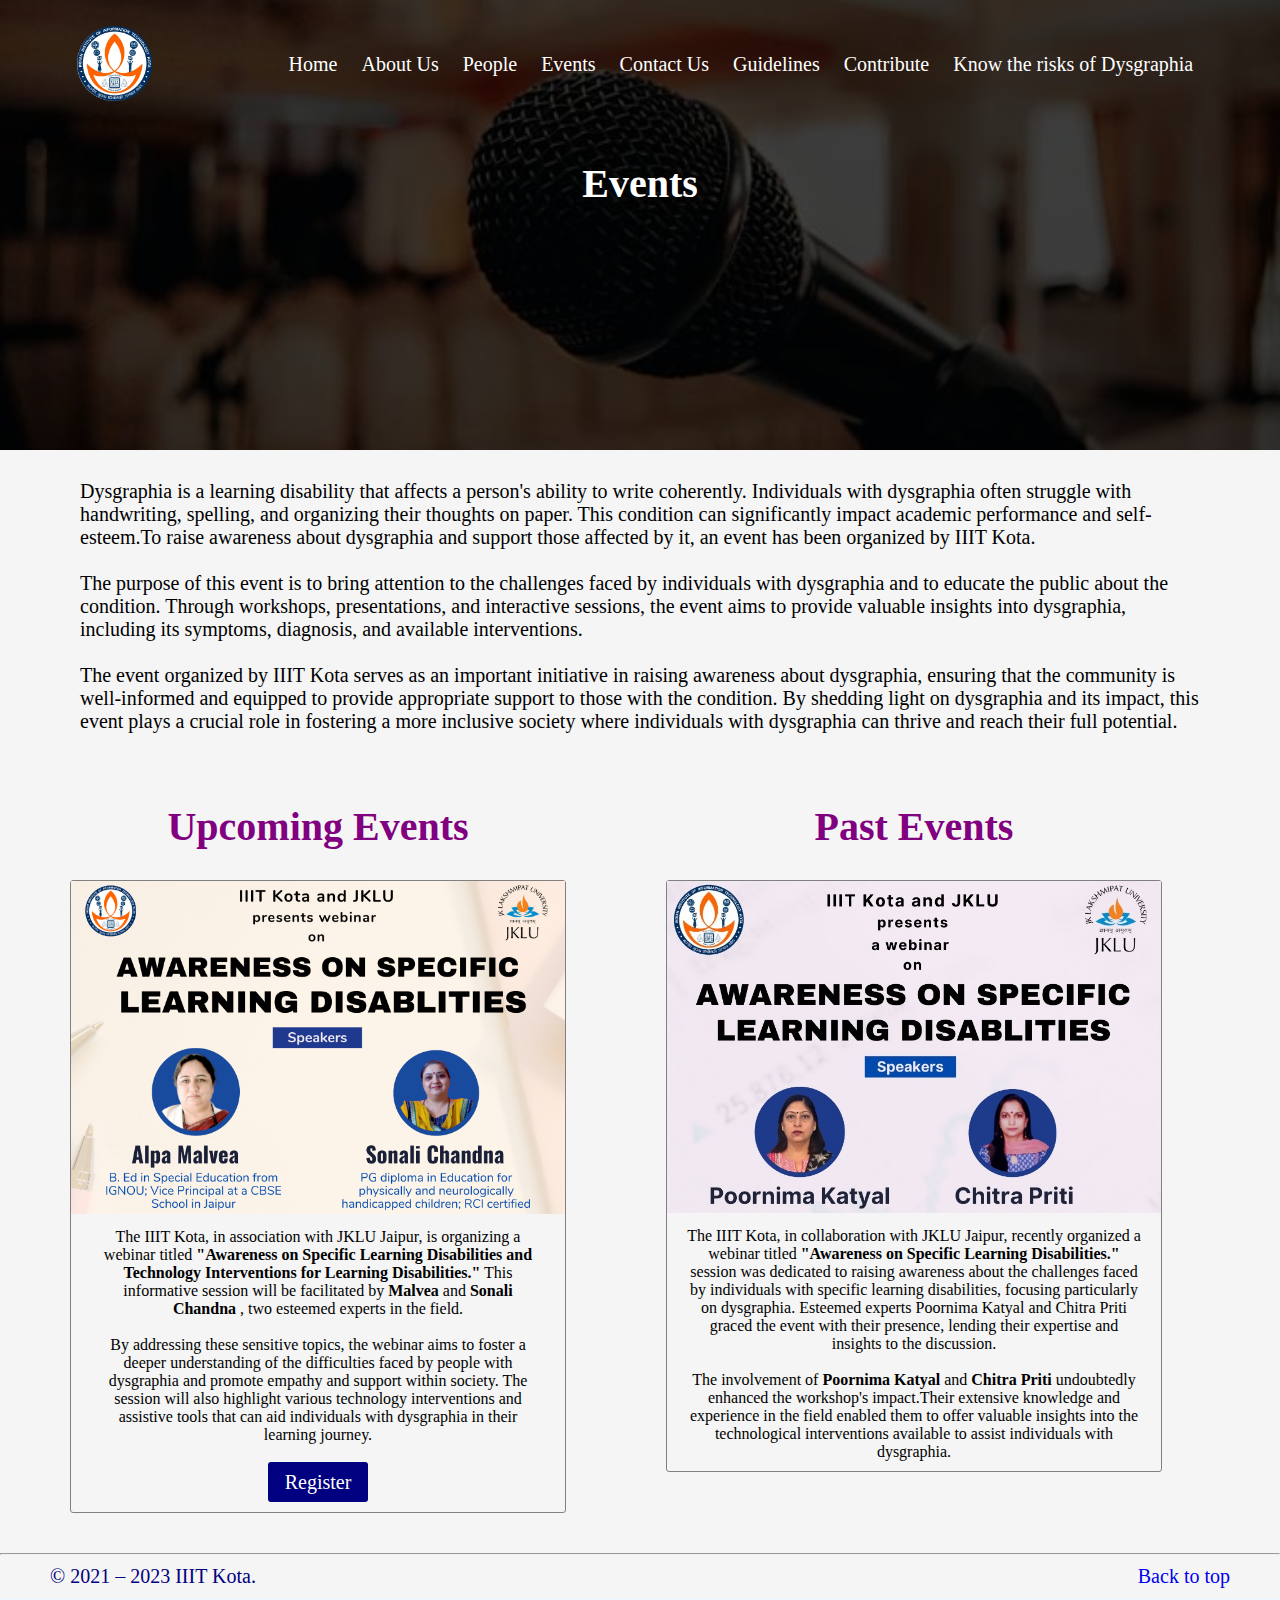
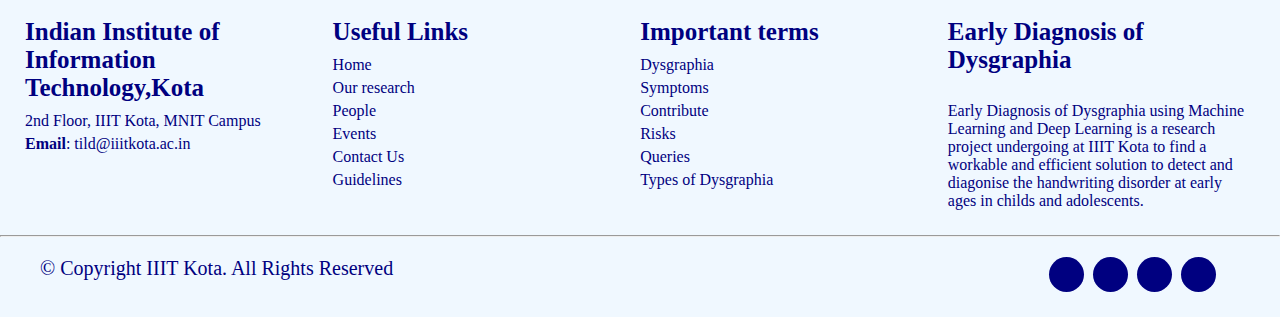
<file: event.html>
<!DOCTYPE html>
<html lang="en">

<head>
    <meta charset="UTF-8">
    <meta name="viewport" content="width=device-width, initial-scale=1.0">
    <link rel="stylesheet" href="styles.css">
    <title>Event</title>
    <link rel="preconnect" href="https://fonts.googleapis.com">
    <link rel="preconnect" href="https://fonts.gstatic.com" crossorigin>
    <link href="https://fonts.googleapis.com/css2?family=Roboto+Slab:wght@300;400;500;800&display=swap"
        rel="stylesheet">
    <link rel="stylesheet" href="https://cdnjs.cloudflare.com/ajax/libs/font-awesome/6.4.0/css/all.min.css"
        integrity="sha512-iecdLmaskl7CVkqkXNQ/ZH/XLlvWZOJyj7Yy7tcenmpD1ypASozpmT/E0iPtmFIB46ZmdtAc9eNBvH0H/ZpiBw=="
        crossorigin="anonymous" referrerpolicy="no-referrer" />
</head>

<body>
    <section class="he">
        <nav>
            <a href="index.html"><img src="IIIT-Kota-Logo.webp"></a>
            <div class="nl" id="nlinks">
                <i class="fa fa-xmark" onclick="hidemenu()"></i>
                <ul>
                    <li><a href="index.html">Home</a></li>
                    <li><a href="about.html">About Us</a></li>
                    <li><a href="people.html">People</a></li>
                    <li><a href="event.html">Events</a></li>
                    <li><a href="contact.html">Contact Us</a></li>
                    <li><a href="guidelines.html">Guidelines</a></li>
                    <li><a href="contribute.html">Contribute</a></li>
                    <li><a href="risks.html">Know the risks of Dysgraphia</a></li>
                </ul>
            </div>
            <i class="fa fa-bars" onclick="showmenu()"></i></i>
        </nav>
        <h1>Events</h1>
    </section>
    <!------event------>
    <section class="matter">
        <p>Dysgraphia is a learning disability that affects a person's ability to write coherently. Individuals with
            dysgraphia often struggle with handwriting, spelling, and organizing their thoughts on paper. This
            condition can significantly impact academic performance and self-esteem.To raise awareness about
            dysgraphia and support those affected by it, an event has been organized by IIIT Kota.<br><br>

            The purpose of this event is to bring attention to the challenges faced by individuals with dysgraphia
            and to educate the public about the condition. Through workshops, presentations, and interactive
            sessions, the event aims to provide valuable insights into dysgraphia, including its symptoms,
            diagnosis, and available interventions.<br><br>
            The event organized by IIIT Kota serves as an important initiative in raising awareness about
            dysgraphia, ensuring that the community is well-informed and equipped to provide appropriate support to
            those with the condition. By shedding light on dysgraphia and its impact, this event plays a crucial
            role in fostering a more inclusive society where individuals with dysgraphia can thrive and reach their
            full potential.
        </p>
    </section>
    <section class="eu">
        <div class="row">
            <div class="event-col">
                <h2>Upcoming Events</h2>
                <div class="grp">
                    <img src="web2.png">
                    <p>
                        The IIIT Kota, in association with JKLU Jaipur, is organizing a
                        webinar titled <b>"Awareness on Specific Learning Disabilities and Technology Interventions for
                            Learning Disabilities."</b> This informative session will be facilitated by <b> Malvea </b>
                        and<b> Sonali Chandna </b>, two esteemed experts in the field.<br><br>

                        <!-- The primary objective of the webinar is to raise awareness about specific learning disabilities,
                    with a particular focus on dysgraphia. Participants will gain valuable insights into the challenges
                    faced by individuals with dysgraphia, including issues such as bullying, anxiety, and mental
                    trauma.<br><br> -->

                        By addressing these sensitive topics, the webinar aims to foster a deeper understanding of the
                        difficulties faced by people with dysgraphia and promote empathy and support within society. The
                        session will also highlight various technology interventions and assistive tools that can aid
                        individuals with dysgraphia in their learning journey.<br><br>
                        <button class="ebtn">Register</button>
                    </p>
                </div>
            </div>
            <div class="event-col">
                <h2>Past Events</h2>
                <div class="grp">
                    <img src="web1.jpeg"></img>
                    <p>
                        The IIIT Kota, in collaboration with JKLU
                        Jaipur, recently organized a webinar titled <b>"Awareness on Specific Learning Disabilities."
                        </b>
                        session was dedicated to raising awareness about the challenges faced by individuals with
                        specific
                        learning disabilities, focusing particularly on dysgraphia. Esteemed experts Poornima Katyal and
                        Chitra Priti graced the event with their presence, lending their expertise and insights to the
                        discussion.<br><br>

                        <!-- The workshop aimed to shed light on the various aspects of dysgraphia, emphasizing the importance of
                    understanding and support for those affected by this learning disability. By addressing sensitive
                    topics such as bullying, depression, and anxiety, the session provided attendees with a
                    comprehensive understanding of the struggles faced by dysgraphic individuals.<br><br> -->

                        The involvement of<b> Poornima Katyal</b> and <b>Chitra Priti</b> undoubtedly enhanced the
                        workshop's impact.Their extensive knowledge and experience in the field enabled them to offer
                        valuable insights into the technological interventions available to assist individuals with
                        dysgraphia.<br>

                    </p>
                </div>
            </div>
        </div>
    </section>


    <!------js------>
    <script>
        var nlinks = document.getElementById("nlinks");
        function showmenu() {
            nlinks.style.right = "0";
        }
        function hidemenu() {
            nlinks.style.right = "-200px";
        }
    </script>


    <!------footer------>
    <footer class="footer">
        <div class="container">
            <hr>
            <div class="top">
                <div class="top1">
                    <p>© 2021 – 2023 IIIT Kota.</p>
                </div>
                <div class="top2">
                    <a href="#">Back to top</a>
                </div>
            </div>
            <div class="ff1">
                <div class="row">
                    <div class="footer-col">
                        <h4>Indian Institute of Information Technology,Kota</h4>
                        <p>2nd Floor, IIIT Kota, MNIT Campus</p>
                        <p><b>Email</b>: tild@iiitkota.ac.in</p>
                    </div>
                    <div class="footer-col">
                        <h4>Useful Links</h4>
                        <ul>
                            <li><a href="index.html">Home</a></li>
                            <li><a href="about.html">Our research</a></li>
                            <li><a href="people.html">People</a></li>
                            <li><a href="event.html">Events</a></li>
                            <li><a href="contact.html">Contact Us</a></li>
                            <li><a href="guidelines.html">Guidelines</a></li>
                        </ul>
                    </div>
                    <div class="footer-col">
                        <h4>Important terms</h4>
                        <ul>
                            <li><a href="index.html">Dysgraphia</a></li>
                            <li><a href="about.html">Symptoms</a></li>
                            <li><a href="contribute.html">Contribute</a></li>
                            <li><a href="risks.html">Risks</a></li>
                            <li><a href="contact.html">Queries</a></li>
                            <li><a href="about.html">Types of Dysgraphia</a></li>
                        </ul>
                    </div>
                    <div class="footer-col">
                        <h4>Early Diagnosis of Dysgraphia</h4>
                        <p><br>Early Diagnosis of Dysgraphia using Machine Learning and Deep Learning is a research
                            project
                            undergoing at IIIT Kota to find a workable and efficient solution to detect and diagonise
                            the
                            handwriting disorder at early ages in childs and adolescents.</p>
                    </div>
                </div>
                <hr>
                <div class="fbelow">
                    <div class="rights">© Copyright IIIT Kota. All Rights Reserved</div>
                    <div class="icon">
                        <a href="https://www.instagram.com/iiitkotaoffice/?__coig_restricted=1"><i
                                class="fa-brands fa-instagram"></i></a>
                        <a href="https://twitter.com/i/flow/login?redirect_after_login=%2FIIITKotaOffice"><i
                                class="fa-brands fa-twitter"></i></a>
                        <a href="https://www.facebook.com/IIITKotaOffice/"><i class="fa-brands fa-facebook"></i></a>
                        <a href="https://www.linkedin.com/school/iiitkota/"><i class="fa-brands fa-linkedin"></i></a>
                    </div>
                </div>
            </div>
        </div>
    </footer>
</body>

</html>
</file>
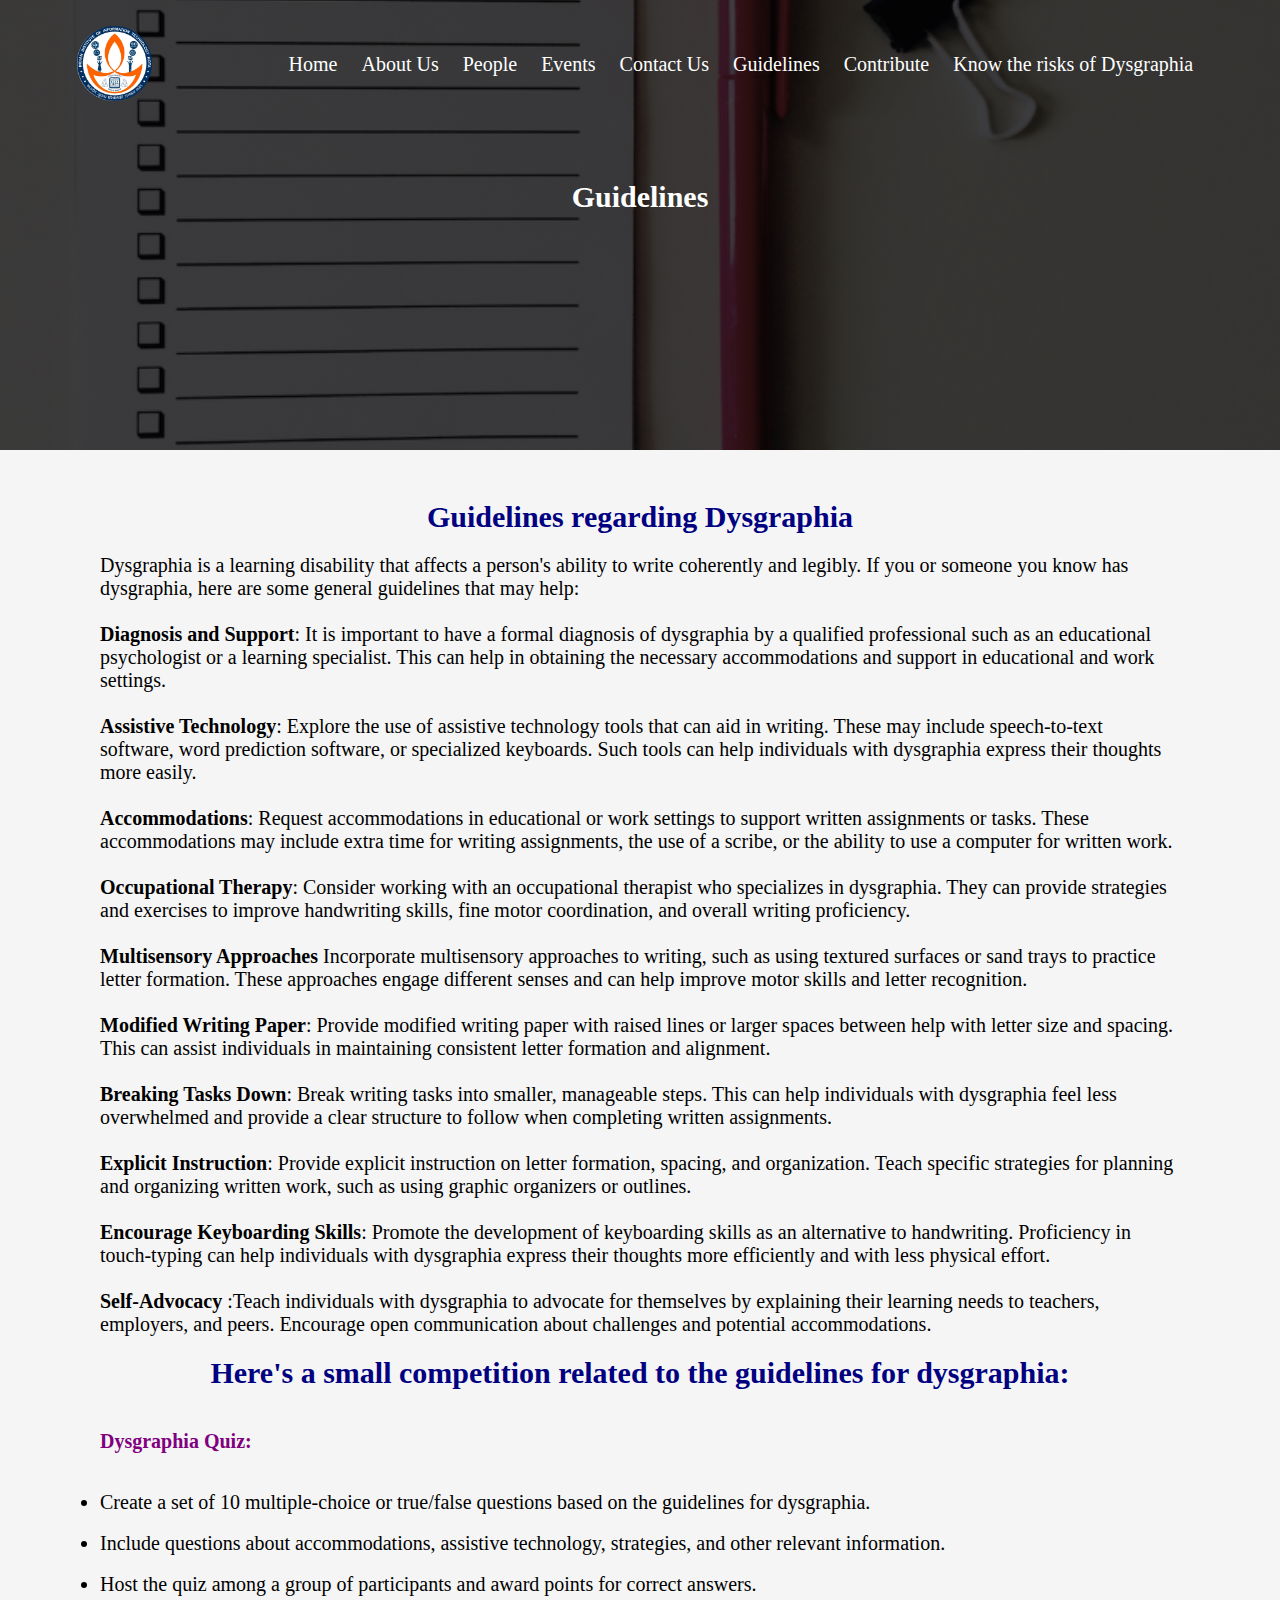
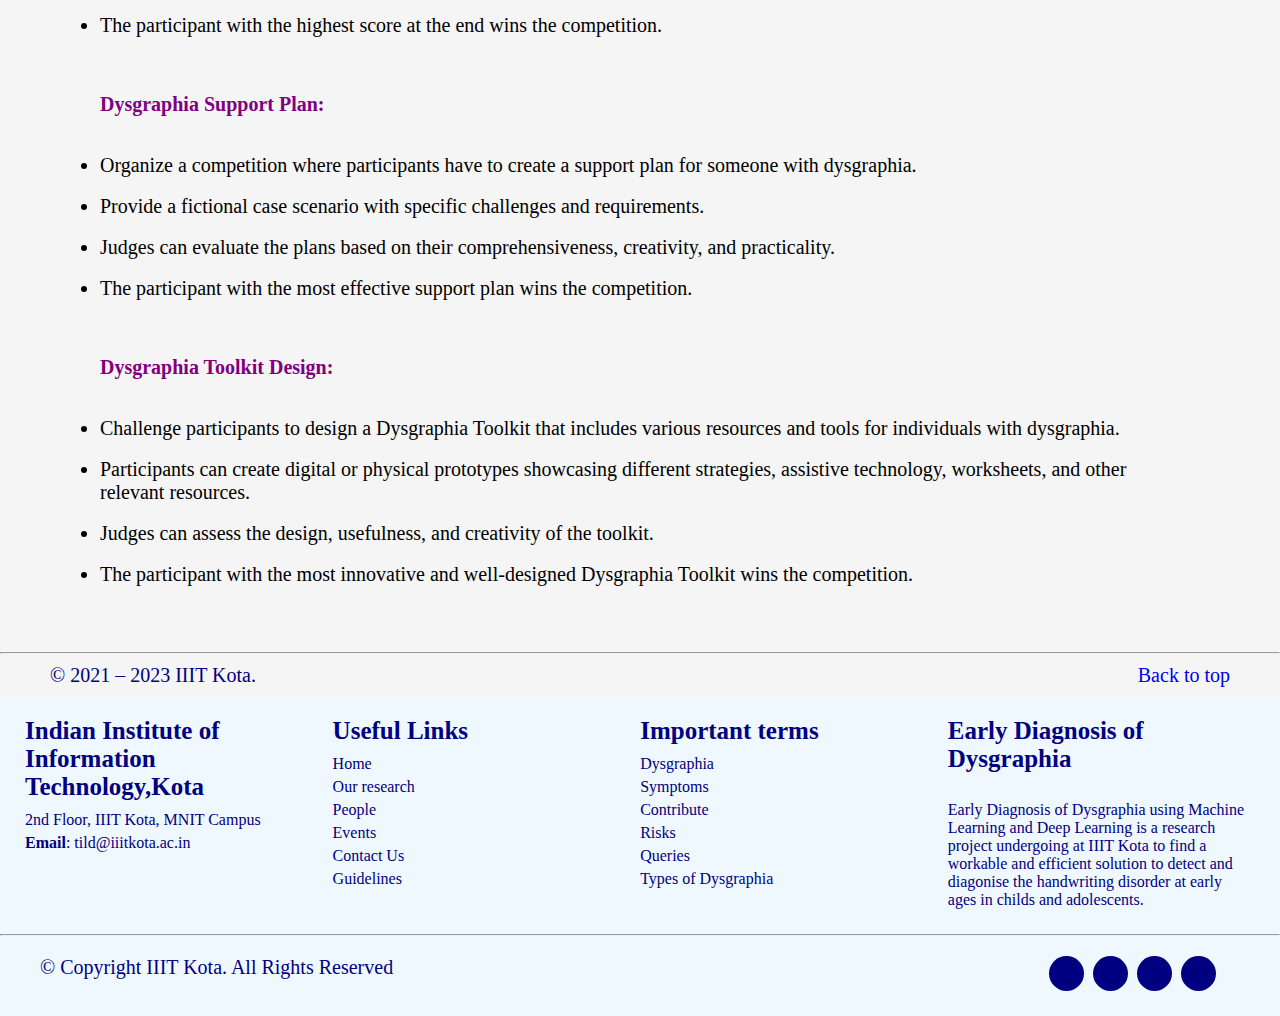
<file: guidelines.html>
<!DOCTYPE html>
<html lang="en">

<head>
    <meta charset="UTF-8">
    <meta name="viewport" content="width=device-width, initial-scale=1.0">
    <link rel="stylesheet" href="styles.css">
    <title>Guidelines</title>
    <link rel="preconnect" href="https://fonts.googleapis.com">
    <link rel="preconnect" href="https://fonts.gstatic.com" crossorigin>
    <link href="https://fonts.googleapis.com/css2?family=Roboto+Slab:wght@300;400;500;800&display=swap"
        rel="stylesheet">
    <link rel="stylesheet" href="https://cdnjs.cloudflare.com/ajax/libs/font-awesome/6.4.0/css/all.min.css"
        integrity="sha512-iecdLmaskl7CVkqkXNQ/ZH/XLlvWZOJyj7Yy7tcenmpD1ypASozpmT/E0iPtmFIB46ZmdtAc9eNBvH0H/ZpiBw=="
        crossorigin="anonymous" referrerpolicy="no-referrer" />
</head>

<body>
    <section class="hg">
        <nav>
            <a href="index.html"><img src="IIIT-Kota-Logo.webp"></a>
            <div class="nl" id="nlinks">
                <i class="fa fa-xmark" onclick="hidemenu()"></i>
                <ul>
                    <li><a href="index.html">Home</a></li>
                    <li><a href="about.html">About Us</a></li>
                    <li><a href="people.html">People</a></li>
                    <li><a href="event.html">Events</a></li>
                    <li><a href="contact.html">Contact Us</a></li>
                    <li><a href="guidelines.html">Guidelines</a></li>
                    <li><a href="contribute.html">Contribute</a></li>
                    <li><a href="risks.html">Know the risks of Dysgraphia</a></li>
                </ul>
            </div>
            <i class="fa fa-bars" onclick="showmenu()"></i></i>
        </nav>
        <h1>Guidelines</h1>
    </section>

    <!--guidelines-->
    <section class="guide">
        <div class="gu">
            <h1>Guidelines regarding Dysgraphia</h1>
            <p>Dysgraphia is a learning disability that affects a person's ability to write coherently and legibly. If
                you
                or someone you know has dysgraphia, here are some general guidelines that may help:<br><br>

                <b>Diagnosis and Support</b>: It is important to have a formal diagnosis of dysgraphia by a qualified
                professional such as an educational psychologist or a learning specialist. This can help in obtaining
                the
                necessary accommodations and support in educational and work settings.<br><br>

                <b>Assistive Technology</b>: Explore the use of assistive technology tools that can aid in writing.
                These
                may
                include speech-to-text software, word prediction software, or specialized keyboards. Such tools can help
                individuals with dysgraphia express their thoughts more easily.<br><br>

                <b>Accommodations</b>: Request accommodations in educational or work settings to support written
                assignments
                or tasks. These accommodations may include extra time for writing assignments, the use of a scribe, or
                the
                ability to use a computer for written work.<br><br>

                <b>Occupational Therapy</b>: Consider working with an occupational therapist who specializes in
                dysgraphia.
                They can provide strategies and exercises to improve handwriting skills, fine motor coordination, and
                overall writing proficiency.<br><br>

                <b>Multisensory Approaches</b> Incorporate multisensory approaches to writing, such as using textured
                surfaces or sand trays to practice letter formation. These approaches engage different senses and can
                help
                improve motor skills and letter recognition.<br><br>

                <b>Modified Writing Paper</b>: Provide modified writing paper with raised lines or larger spaces between
                help with letter size and spacing. This can assist individuals in maintaining consistent letter
                formation
                and alignment.<br><br>

                <b>Breaking Tasks Down</b>: Break writing tasks into smaller, manageable steps. This can help
                individuals
                with dysgraphia feel less overwhelmed and provide a clear structure to follow when completing written
                assignments.<br><br>

                <b>Explicit Instruction</b>: Provide explicit instruction on letter formation, spacing, and
                organization.
                Teach specific strategies for planning and organizing written work, such as using graphic organizers or
                outlines.<br><br>

                <b>Encourage Keyboarding Skills</b>: Promote the development of keyboarding skills as an alternative to
                handwriting. Proficiency in touch-typing can help individuals with dysgraphia express their thoughts
                more
                efficiently and with less physical effort.<br><br>

                <b>Self-Advocacy </b>:Teach individuals with dysgraphia to advocate for themselves by explaining their
                learning needs to teachers, employers, and peers. Encourage open communication about challenges and
                potential accommodations.
            </p>
        </div>
        <div class="gu2">
            <h2>Here's a small competition related to the guidelines for dysgraphia:</h2>
            <h4><b>Dysgraphia Quiz</b>:</h4><br>

            <ul>
                <li>Create a set of 10 multiple-choice or true/false questions based on the guidelines for dysgraphia.
                </li><br>
                <li>Include questions about accommodations, assistive technology, strategies, and other relevant
                    information.</li><br>
                <li>Host the quiz among a group of participants and award points for correct answers.</li><br>
                <li>The participant with the highest score at the end wins the competition.</li>
            </ul><br><br>
            <h4><b>Dysgraphia Support Plan</b>:</h4><br>


            <ul>
                <li>Organize a competition where participants have to create a support plan for someone with dysgraphia.
                </li><br>
                <li>Provide a fictional case scenario with specific challenges and requirements.</li><br>
                <li>Judges can evaluate the plans based on their comprehensiveness, creativity, and practicality.</li>
                <br>
                <li>The participant with the most effective support plan wins the competition.</li>
            </ul><br><br>
            <h4><b>Dysgraphia Toolkit Design</b>:</h4><br>


            <ul>
                <li>Challenge participants to design a Dysgraphia Toolkit that includes various resources and tools for
                    individuals with dysgraphia.
                </li><br>
                <li>Participants can create digital or physical prototypes showcasing different strategies, assistive
                    technology, worksheets, and other relevant resources.</li><br>
                <li>Judges can assess the design, usefulness, and creativity of the toolkit.</li><br>
                <li>The participant with the most innovative and well-designed Dysgraphia Toolkit wins the competition.
                </li>
            </ul><br><br>
        </div>
    </section>
    <!------js------>
    <script>
        var nlinks = document.getElementById("nlinks");
        function showmenu() {
            nlinks.style.right = "0";
        }
        function hidemenu() {
            nlinks.style.right = "-200px";
        }
    </script>


    <!------footer------>
    <footer class="footer">
        <div class="container">
            <hr>
            <div class="top">
                <div class="top1">
                    <p>© 2021 – 2023 IIIT Kota.</p>
                </div>
                <div class="top2">
                    <a href="#">Back to top</a>
                </div>
            </div>
            <div class="ff1">
                <div class="row">
                    <div class="footer-col">
                        <h4>Indian Institute of Information Technology,Kota</h4>
                        <p>2nd Floor, IIIT Kota, MNIT Campus</p>
                        <p><b>Email</b>: tild@iiitkota.ac.in</p>
                    </div>
                    <div class="footer-col">
                        <h4>Useful Links</h4>
                        <ul>
                            <li><a href="index.html">Home</a></li>
                            <li><a href="about.html">Our research</a></li>
                            <li><a href="people.html">People</a></li>
                            <li><a href="event.html">Events</a></li>
                            <li><a href="contact.html">Contact Us</a></li>
                            <li><a href="guidelines.html">Guidelines</a></li>
                        </ul>
                    </div>
                    <div class="footer-col">
                        <h4>Important terms</h4>
                        <ul>
                            <li><a href="index.html">Dysgraphia</a></li>
                            <li><a href="about.html">Symptoms</a></li>
                            <li><a href="contribute.html">Contribute</a></li>
                            <li><a href="risks.html">Risks</a></li>
                            <li><a href="contact.html">Queries</a></li>
                            <li><a href="about.html">Types of Dysgraphia</a></li>
                        </ul>
                    </div>
                    <div class="footer-col">
                        <h4>Early Diagnosis of Dysgraphia</h4>
                        <p><br>Early Diagnosis of Dysgraphia using Machine Learning and Deep Learning is a research
                            project
                            undergoing at IIIT Kota to find a workable and efficient solution to detect and diagonise
                            the
                            handwriting disorder at early ages in childs and adolescents.</p>
                    </div>
                </div>
                <hr>
                <div class="fbelow">
                    <div class="rights">© Copyright IIIT Kota. All Rights Reserved</div>
                    <div class="icon">
                        <a href="https://www.instagram.com/iiitkotaoffice/?__coig_restricted=1"><i
                                class="fa-brands fa-instagram"></i></a>
                        <a href="https://twitter.com/i/flow/login?redirect_after_login=%2FIIITKotaOffice"><i
                                class="fa-brands fa-twitter"></i></a>
                        <a href="https://www.facebook.com/IIITKotaOffice/"><i class="fa-brands fa-facebook"></i></a>
                        <a href="https://www.linkedin.com/school/iiitkota/"><i class="fa-brands fa-linkedin"></i></a>
                    </div>
                </div>
            </div>
        </div>
    </footer>
</body>

</html>
</file>
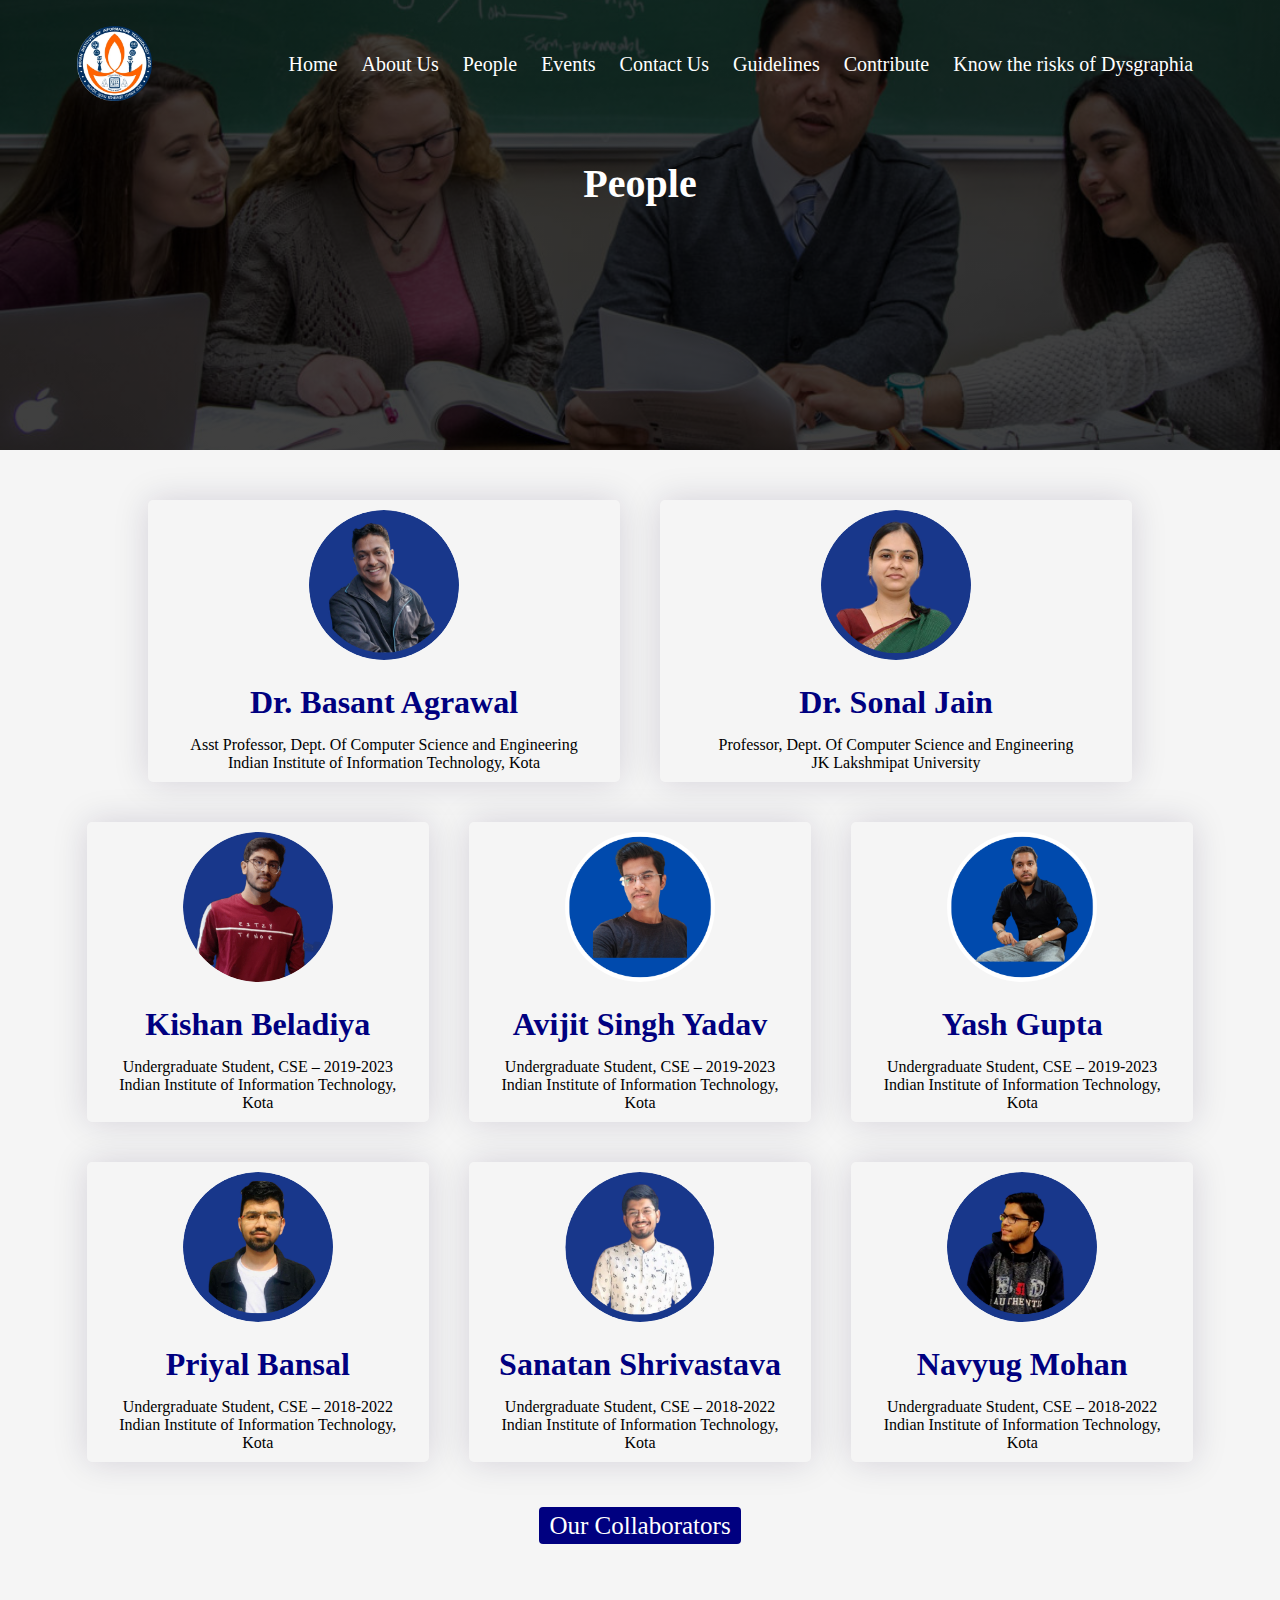
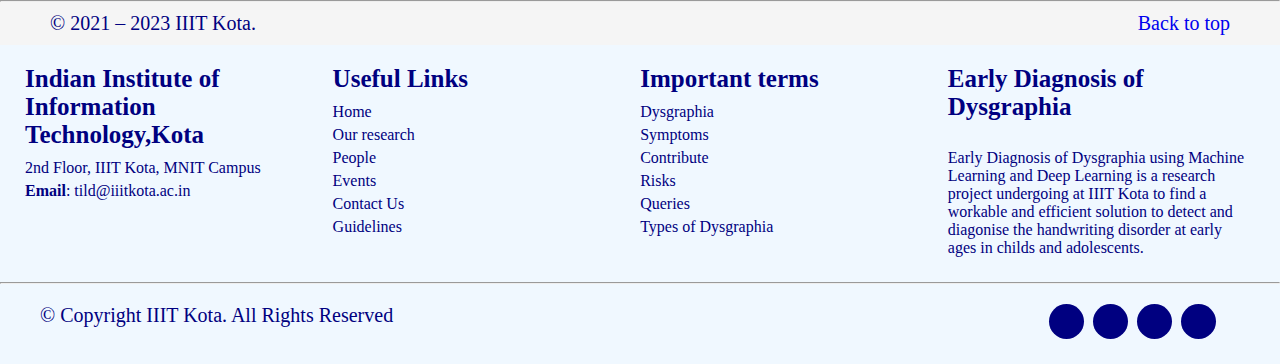
<file: people.html>
<!DOCTYPE html>
<html lang="en">

<head>
    <meta charset="UTF-8">
    <meta name="viewport" content="width=device-width, initial-scale=1.0">
    <link rel="stylesheet" href="styles.css">
    <title>People</title>
    <link rel="preconnect" href="https://fonts.googleapis.com">
    <link rel="preconnect" href="https://fonts.gstatic.com" crossorigin>
    <link href="https://fonts.googleapis.com/css2?family=Roboto+Slab:wght@300;400;500;800&display=swap"
        rel="stylesheet">
    <link rel="stylesheet" href="https://cdnjs.cloudflare.com/ajax/libs/font-awesome/6.4.0/css/all.min.css"
        integrity="sha512-iecdLmaskl7CVkqkXNQ/ZH/XLlvWZOJyj7Yy7tcenmpD1ypASozpmT/E0iPtmFIB46ZmdtAc9eNBvH0H/ZpiBw=="
        crossorigin="anonymous" referrerpolicy="no-referrer" />
</head>

<body>
    <section class="ph">
        <nav>
            <a href="index.html"><img src="IIIT-Kota-Logo.webp"></a>
            <div class="nl" id="nlinks">
                <i class="fa fa-xmark" onclick="hidemenu()"></i>
                <ul>
                    <li><a href="index.html">Home</a></li>
                    <li><a href="about.html">About Us</a></li>
                    <li><a href="people.html">People</a></li>
                    <li><a href="event.html">Events</a></li>
                    <li><a href="contact.html">Contact Us</a></li>
                    <li><a href="guidelines.html">Guidelines</a></li>
                    <li><a href="contribute.html">Contribute</a></li>
                    <li><a href="risks.html">Know the risks of Dysgraphia</a></li>
                </ul>
            </div>
            <i class="fa fa-bars" onclick="showmenu()"></i></i>
        </nav>
        <h1>People</h1>
    </section>
    <!--people-->
    <section class="people">
        <div class="prow">
            <div class="pcol1">
                <div class="pcard">
                    <img src="basant.png">
                    <h1>Dr. Basant Agrawal</h1>
                    <p>Asst Professor, Dept. Of Computer Science and Engineering <br>Indian Institute of Information
                        Technology, Kota</p>
                </div>
            </div>
            <div class="pcol1">
                <div class="pcard">
                    <img src="sonal.png">
                    <h1>Dr. Sonal Jain</h1>
                    <p>Professor, Dept. Of Computer Science and Engineering<br> JK Lakshmipat University</p>
                </div>
            </div>
        </div>
        <div class="prow">
            <div class="pcol2">
                <div class="pcard">
                    <img src="kishan.png">
                    <h1>Kishan Beladiya</h1>
                    <p>Undergraduate Student, CSE – 2019-2023<br>
                        Indian Institute of Information Technology, Kota</p>
                </div>
            </div>
            <div class="pcol2">
                <div class="pcard">
                    <img src="avijith.png">
                    <h1>Avijit Singh Yadav</h1>
                    <p>Undergraduate Student, CSE – 2019-2023<br>
                        Indian Institute of Information Technology, Kota</p>
                </div>
            </div>
            <div class="pcol2">
                <div class="pcard">
                    <img src="yash.png">
                    <h1>Yash Gupta</h1>
                    <p>Undergraduate Student, CSE – 2019-2023<br>
                        Indian Institute of Information Technology, Kota</p>
                </div>
            </div>
        </div>
        <div class="prow">
            <div class="pcol2">
                <div class="pcard">
                    <img src="priyal.png">
                    <h1>Priyal Bansal</h1>
                    <p>Undergraduate Student, CSE – 2018-2022<br>
                        Indian Institute of Information Technology, Kota</p>
                </div>
            </div>
            <div class="pcol2">
                <div class="pcard">
                    <img src="sanatan.png">
                    <h1>Sanatan Shrivastava</h1>
                    <p>Undergraduate Student, CSE – 2018-2022<br>
                        Indian Institute of Information Technology, Kota</p>
                </div>
            </div>
            <div class="pcol2">
                <div class="pcard">
                    <img src="navyug.png">
                    <h1>Navyug Mohan</h1>
                    <p>Undergraduate Student, CSE – 2018-2022<br>
                        Indian Institute of Information Technology, Kota</p>
                </div>
            </div>
        </div>
        <div class="ch1"><a href="collab.html">Our Collaborators</a></div>
    </section>






    <!------js------>
    <script>
        var nlinks = document.getElementById("nlinks");
        function showmenu() {
            nlinks.style.right = "0";
        }
        function hidemenu() {
            nlinks.style.right = "-200px";
        }
    </script>

    <!------footer------>
    <footer class="footer">
        <div class="container">
            <hr>
            <div class="top">
                <div class="top1">
                    <p>© 2021 – 2023 IIIT Kota.</p>
                </div>
                <div class="top2">
                    <a href="#">Back to top</a>
                </div>
            </div>
            <div class="ff1">
                <div class="row">
                    <div class="footer-col">
                        <h4>Indian Institute of Information Technology,Kota</h4>
                        <p>2nd Floor, IIIT Kota, MNIT Campus</p>
                        <p><b>Email</b>: tild@iiitkota.ac.in</p>
                    </div>
                    <div class="footer-col">
                        <h4>Useful Links</h4>
                        <ul>
                            <li><a href="index.html">Home</a></li>
                            <li><a href="about.html">Our research</a></li>
                            <li><a href="people.html">People</a></li>
                            <li><a href="event.html">Events</a></li>
                            <li><a href="contact.html">Contact Us</a></li>
                            <li><a href="guidelines.html">Guidelines</a></li>
                        </ul>
                    </div>
                    <div class="footer-col">
                        <h4>Important terms</h4>
                        <ul>
                            <li><a href="index.html">Dysgraphia</a></li>
                            <li><a href="about.html">Symptoms</a></li>
                            <li><a href="contribute.html">Contribute</a></li>
                            <li><a href="risks.html">Risks</a></li>
                            <li><a href="contact.html">Queries</a></li>
                            <li><a href="about.html">Types of Dysgraphia</a></li>
                        </ul>
                    </div>
                    <div class="footer-col">
                        <h4>Early Diagnosis of Dysgraphia</h4>
                        <p><br>Early Diagnosis of Dysgraphia using Machine Learning and Deep Learning is a research
                            project
                            undergoing at IIIT Kota to find a workable and efficient solution to detect and diagonise
                            the
                            handwriting disorder at early ages in childs and adolescents.</p>
                    </div>
                </div>
                <hr>
                <div class="fbelow">
                    <div class="rights">© Copyright IIIT Kota. All Rights Reserved</div>
                    <div class="icon">
                        <a href="https://www.instagram.com/iiitkotaoffice/?__coig_restricted=1"><i
                                class="fa-brands fa-instagram"></i></a>
                        <a href="https://twitter.com/i/flow/login?redirect_after_login=%2FIIITKotaOffice"><i
                                class="fa-brands fa-twitter"></i></a>
                        <a href="https://www.facebook.com/IIITKotaOffice/"><i class="fa-brands fa-facebook"></i></a>
                        <a href="https://www.linkedin.com/school/iiitkota/"><i class="fa-brands fa-linkedin"></i></a>
                    </div>
                </div>
            </div>
        </div>
    </footer>
</body>

</html>
</file>
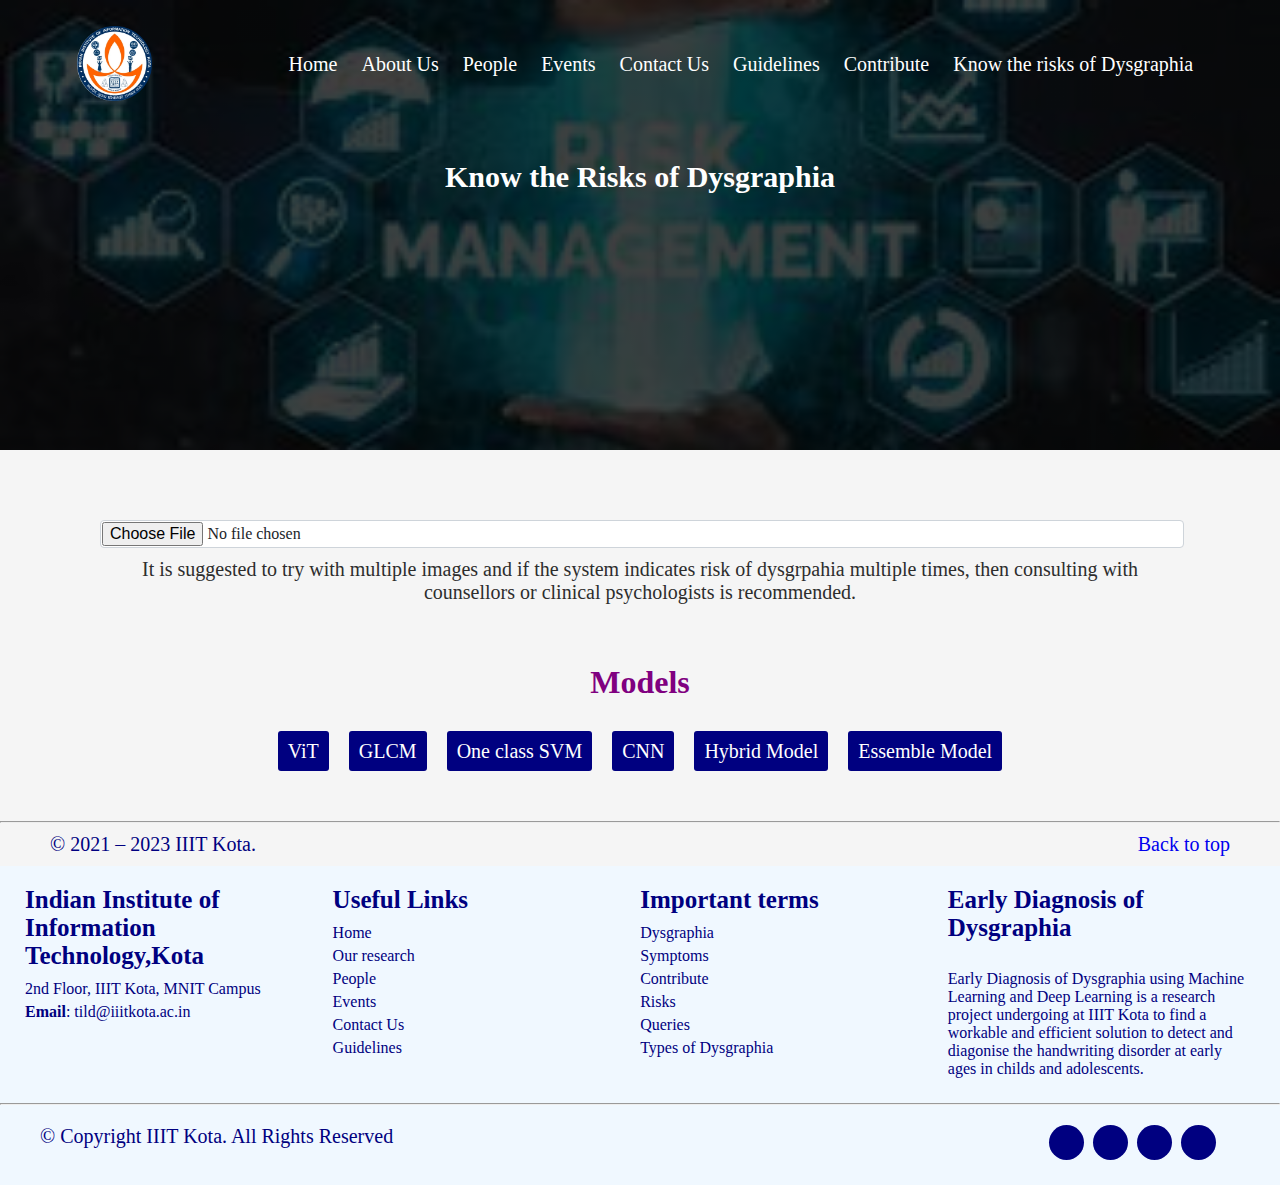
<file: risks.html>
<!DOCTYPE html>
<html lang="en">

<head>
    <meta charset="UTF-8">
    <meta name="viewport" content="width=device-width, initial-scale=1.0">
    <link rel="stylesheet" href="styles.css">
    <title>Risks</title>
    <link rel="preconnect" href="https://fonts.googleapis.com">
    <link rel="preconnect" href="https://fonts.gstatic.com" crossorigin>
    <link href="https://fonts.googleapis.com/css2?family=Roboto+Slab:wght@300;400;500;800&display=swap"
        rel="stylesheet">
    <link rel="stylesheet" href="https://cdnjs.cloudflare.com/ajax/libs/font-awesome/6.4.0/css/all.min.css"
        integrity="sha512-iecdLmaskl7CVkqkXNQ/ZH/XLlvWZOJyj7Yy7tcenmpD1ypASozpmT/E0iPtmFIB46ZmdtAc9eNBvH0H/ZpiBw=="
        crossorigin="anonymous" referrerpolicy="no-referrer" />
</head>

<body>
    <section class="ris">
        <nav>
            <a href="index.html"><img src="IIIT-Kota-Logo.webp"></a>
            <div class="nl" id="nlinks">
                <i class="fa fa-xmark" onclick="hidemenu()"></i>
                <ul>
                    <li><a href="index.html">Home</a></li>
                    <li><a href="about.html">About Us</a></li>
                    <li><a href="people.html">People</a></li>
                    <li><a href="event.html">Events</a></li>
                    <li><a href="contact.html">Contact Us</a></li>
                    <li><a href="guidelines.html">Guidelines</a></li>
                    <li><a href="contribute.html">Contribute</a></li>
                    <li><a href="risks.html">Know the risks of Dysgraphia</a></li>
                </ul>
            </div>
            <i class="fa fa-bars" onclick="showmenu()"></i></i>
        </nav>
        <h1>Know the Risks of Dysgraphia</h1>
    </section>
    <!--contribute-->
    <section class="risks">
        <div class="r1">
            <input type="file" class="in">
            <p>It is suggested to try with multiple images and if the system indicates risk of dysgrpahia multiple
                times, then consulting with counsellors or clinical psychologists is recommended.</p>
        </div>
        <div class="r2">
            <h1>Models</h1>
            <div class="risk-row">
                <ul>
                    <li><button>ViT</button></li>
                    <li><button>GLCM</button></li>
                    <li><button>One class SVM</button></li>
                    <li><button>CNN</button></li>
                    <li><button>Hybrid Model</button></li>
                    <li><button>Essemble Model</button></li>
                </ul>
            </div>
        </div>
    </section>






    <!------js------>
    <script>
        var nlinks = document.getElementById("nlinks");
        function showmenu() {
            nlinks.style.right = "0";
        }
        function hidemenu() {
            nlinks.style.right = "-200px";
        }
    </script>

    <!------footer------>
    <footer class="footer">
        <div class="container">
            <hr>
            <div class="top">
                <div class="top1">
                    <p>© 2021 – 2023 IIIT Kota.</p>
                </div>
                <div class="top2">
                    <a href="#">Back to top</a>
                </div>
            </div>
            <div class="ff1">
                <div class="row">
                    <div class="footer-col">
                        <h4>Indian Institute of Information Technology,Kota</h4>
                        <p>2nd Floor, IIIT Kota, MNIT Campus</p>
                        <p><b>Email</b>: tild@iiitkota.ac.in</p>
                    </div>
                    <div class="footer-col">
                        <h4>Useful Links</h4>
                        <ul>
                            <li><a href="index.html">Home</a></li>
                            <li><a href="about.html">Our research</a></li>
                            <li><a href="people.html">People</a></li>
                            <li><a href="event.html">Events</a></li>
                            <li><a href="contact.html">Contact Us</a></li>
                            <li><a href="guidelines.html">Guidelines</a></li>
                        </ul>
                    </div>
                    <div class="footer-col">
                        <h4>Important terms</h4>
                        <ul>
                            <li><a href="index.html">Dysgraphia</a></li>
                            <li><a href="about.html">Symptoms</a></li>
                            <li><a href="contribute.html">Contribute</a></li>
                            <li><a href="risks.html">Risks</a></li>
                            <li><a href="contact.html">Queries</a></li>
                            <li><a href="about.html">Types of Dysgraphia</a></li>
                        </ul>
                    </div>
                    <div class="footer-col">
                        <h4>Early Diagnosis of Dysgraphia</h4>
                        <p><br>Early Diagnosis of Dysgraphia using Machine Learning and Deep Learning is a research
                            project
                            undergoing at IIIT Kota to find a workable and efficient solution to detect and diagonise
                            the
                            handwriting disorder at early ages in childs and adolescents.</p>
                    </div>
                </div>
                <hr>
                <div class="fbelow">
                    <div class="rights">© Copyright IIIT Kota. All Rights Reserved</div>
                    <div class="icon">
                        <a href="https://www.instagram.com/iiitkotaoffice/?__coig_restricted=1"><i
                                class="fa-brands fa-instagram"></i></a>
                        <a href="https://twitter.com/i/flow/login?redirect_after_login=%2FIIITKotaOffice"><i
                                class="fa-brands fa-twitter"></i></a>
                        <a href="https://www.facebook.com/IIITKotaOffice/"><i class="fa-brands fa-facebook"></i></a>
                        <a href="https://www.linkedin.com/school/iiitkota/"><i class="fa-brands fa-linkedin"></i></a>
                    </div>
                </div>
            </div>
        </div>
    </footer>
</body>

</html>
</file>
<file: styles.css>
* {
    margin: 0;
    padding: 0;
    font-family: 'Ariel', serif;

}


body {
    background: whitesmoke;
}

nav {
    display: flex;
    padding: 2% 6%;
    justify-content: space-between;
    align-items: center;
}

nav img {
    width: 75px;
    height: 75px;
}

.nl {
    flex: 1;
    text-align: right;
}

.nl ul li {
    list-style: none;
    display: inline-block;
    padding: 8px 10px;
    position: relative;
}

.nl ul li a {
    color: white;
    text-decoration: none;
    font-size: 20px;
}

.nl ul li::after {
    content: '';
    width: 0;
    height: 2px;
    background: white;
    display: block;
    margin: auto;
    transition: 0.5s;
}

.nl ul li:hover::after {
    width: 100%;

}

.hero:hover {
    background: white;
    color: navy;
}

nav .fa {
    display: none;
}

@media (max-width:1200px) {
    .nl ul li {
        display: block;
    }

    .nl {
        position: fixed;
        background: purple;
        height: 100vh;
        width: 200px;
        top: 0;
        right: -200px;
        text-align: left;
        z-index: 2;
        transition: 1s;
    }

    nav .fa {
        display: block;
        color: white;
        margin: 10px;
        font-size: 22px;
        cursor: pointer;
    }

    .nl ul {
        padding: 30px;
    }

}

/*footer*/
.top {
    display: flex;
    margin: 10px 0;
    color: navy;
}

.top1 {
    width: 50%;
    padding-left: 50px;
    font-size: 20px;
}

.top2 {
    width: 50%;
    text-align: right;
    padding-right: 50px;
    font-size: 20px;
}

.top1 a,
.top2 a {
    text-decoration: none;
}

.top1 a:hover,
.top2 a:hover {
    color: purple;
}

.ff1 {
    background-color: aliceblue;
}

.row {
    padding: 20px 20px;
}

.footer .row {
    display: flex;
    flex-wrap: wrap;
}

.footer-col {
    width: 24%;
    padding: 0 5px;
    color: navy;
    position: relative;
}

.footer-col h4 {
    font-size: 25px;
    margin-bottom: 10px;

}

.footer-col p {
    margin-bottom: 5px;
}

.footer-col ul li {
    margin-bottom: 5px;
    margin-top: 5px;
}

.footer-col ul li a {
    color: navy;
    text-decoration: none;
    display: block;
    transition: all 0.1s ease;
}

.footer-col ul li a:hover {
    color: purple;
    text-decoration: underline;
}

.container ul {
    list-style: none;
}

.fbelow {
    display: flex;
    font-size: 20px;
    padding: 20px 40px;
    color: navy;
}

.fbelow .icon {
    margin-right: 20px;
    margin-left: auto;
}

.fbelow .icon a {
    font-size: 18px;
    display: inline-block;
    background: navy;
    color: white;
    line-height: 1;
    padding: 8px 0;
    margin-right: 4px;
    border-radius: 50%;
    text-align: center;
    width: 35px;
    height: 19px;
    transition: 0.3s;
    cursor: pointer;
}

@media (max-width:1050px) {

    .top1 {
        padding-left: 20px;
        font-size: 15px;
        width: 60%;
    }

    .top2 {
        padding-right: 20px;
        font-size: 15px;
        width: 30%;
    }

    .footer-col {
        width: 40%;
        margin-bottom: 30px;
        margin-left: 10px;
    }

}

@media (max-width:700px) {
    .footer-col {
        width: 100%;
        margin-bottom: 30px;
    }

    .back {
        font-size: 20px;
    }

    .fbelow {
        display: block;
        text-align: center;
        align-items: center;
    }

    .fbelow .rights {
        margin-bottom: 10px;
    }
}


/*--contact us---*/
.hc {
    height: 50vh;
    width: 100%;
    background-image: linear-gradient(rgba(0, 0, 0, 0.75), rgba(0, 0, 0, 0.75)), url(Screenshot\ 2023-06-19\ 115622.png);
    background-position: center;
    background-size: cover;
    color: white;
    text-align: center;
}

.hc h1 {
    margin-top: 30px;
    color: white;
    font-size: 40px;
}

.location {
    width: 80%;
    margin: auto;
    padding: 80px 0;
}

.location iframe {
    width: 100%;
}

.cu {
    width: 80%;
    margin: auto;
}

.cu .row {
    display: flex;
}

.contact-col {
    flex-basis: 48%;
    margin-bottom: 30px;
}

.contact-col div {
    display: flex;
    align-items: center;
    margin-bottom: 40px;
}

.contact-col div .fa {
    font-size: 20px;
    color: purple;
    margin: 10px;
    margin-right: 20px;
}

.contact-col div p {
    padding: 0;
    font-size: 15px;
    color: rgb(65, 62, 62);
}

.contact-col div h5 {
    font-size: 20px;
}

.contact-col .btn {
    color: white;
    background: navy;
    font-size: 20px;
    border: none;
    cursor: pointer;
    padding: 5px 5px;
    width: 100px;
    height: 40px;
    border-radius: 4px;
}

.contact-col .btn:hover {
    background: purple;
}

.forms input,
.forms textarea,
.forms select {
    width: 100%;
    padding: 15px;
    margin-bottom: 17px;
    outline: none;
    border: 1px solid black;
    box-sizing: border-box;
}

@media (max-width:700px) {
    .hc h1 {
        margin-top: 80px;
    }

    .cu .row {
        display: block;
    }

    .contact-col {
        width: 100%;
    }
}

/*event*/
.he {
    height: 50vh;
    width: 100%;
    background-image: linear-gradient(rgba(0, 0, 0, 0.75), rgba(0, 0, 0, 0.75)), url(Dawat-b11s.jpg);
    background-position: center;
    background-size: cover;
    color: white;
    text-align: center;
}

.he h1 {
    margin-top: 30px;
    color: white;
    font-size: 40px;
}

.matter {
    font-size: 20px;
    align-items: center;
    padding: 30px 80px;
}

.eu .row {
    display: flex;
}

.eu h2 {
    text-align: center;
    margin-bottom: 30px;
    color: purple;
    font-size: 40px;
}

.eu .event-col {
    width: 40%;
    padding: 20px 50px;
}

.eu .event-col .grp {
    border: 1px solid gray;
    border-radius: 3px;
}

.eu .event-col .grp p {
    padding: 10px 20px;
}

.eu .event-col .grp {
    text-align: center;
}

.eu .event-col img {
    width: 100%;
}

.ebtn {
    color: white;
    background: navy;
    font-size: 20px;
    cursor: pointer;
    padding: 5px 5px;
    width: 100px;
    height: 40px;
    border-radius: 3px;
    border: 0px;
}

.ebtn:hover {
    background: purple;
}

@media (max-width:1200px) {
    .he h1 {
        margin-top: 80px;
    }

    .matter {
        padding: 30px 50px;
    }

    .eu .row {
        display: block;
    }

    .eu .event-col {
        width: auto;
        padding: 20px 20px;
    }

}

/*guidelines*/
.hg {
    height: 50vh;
    width: 100%;
    background-image: linear-gradient(rgba(0, 0, 0, 0.75), rgba(0, 0, 0, 0.75)), url(Screenshot\ 2023-06-26\ 132720.png);
    background-position: center;
    background-size: cover;
    color: white;
    text-align: center;
}

.hg h1 {
    padding: 50px 0;
    font-size: 30px;
}

.guide {
    padding: 30px 100px;
}

.gu h1,
.gu2 h2 {
    color: navy;
    padding: 20px 0;
    font-size: 30px;
    text-align: center;
}

.gu2 h4 {
    color: purple;
    padding: 20px 0;
    font-size: 20px;
}

.gu2 ul li,
.gu p {
    font-size: 20px;
}

@media screen and (max-width:1200px) and (orientation:portrait) {
    .hg h1 {
        margin-top: 80px;
    }

    .guide {
        padding: 30px 20px;
    }
}

/* contribute */
.hco {
    height: 50vh;
    width: 100%;
    background-image: linear-gradient(rgba(0, 0, 0, 0.75), rgba(0, 0, 0, 0.75)), url(Contribution-1.webp);
    background-position: center;
    background-size: cover;
    color: white;
    text-align: center;
}

.hco h1 {
    margin-top: 30px;
    color: white;
    font-size: 40px;
}

.contri {
    padding: 100px 100px;
}

marquee {
    color: navy;
    font-size: 30px;
    margin-bottom: 30px;
}

.contri h3 {
    margin-top: 20px;
    font-size: 18px;
    text-align: center;
}

.container-contribute {
    text-align: center;
}

.boxx {
    margin-top: 20px;
    text-align: center;
    justify-content: center;
    align-items: center;
    border: solid 2px grey;
    width: auto;
    border-radius: 2px;
}

.hea a {
    cursor: pointer;
    color: black;
    font-size: 30px;
    margin-top: 10px;
    margin-bottom: 10px;
    display: block;
    text-decoration: none;
    text-align: center;
}

a:hover {
    color: purple;
}

.boxx .bo {
    margin-top: 0px;
    background-color: #ccc;
    height: 15px;
}

.boxx .mainbox {
    padding: 20px 20px;
}

.boxx p {
    font-size: 20px;
    margin-top: 10px;
}

.boxx button {
    margin-top: 15px;
    width: 150px;
    height: 45px;
    font-size: 20px;
    background-color: navy;
    color: white;
    text-align: center;
    border: white;
    cursor: pointer;
    border-radius: 4px;
}

.boxx button:hover {
    background-color: purple;
}

@media screen and (max-width:1200px) and (orientation:portrait) {
    .contri h1 {
        margin-top: 80px;
    }

    .contri {
        padding: 50px 30px;
    }
}

/* aboutus */

.ha {
    height: 50vh;
    width: 100%;
    background-image: linear-gradient(rgba(0, 0, 0, 0.75), rgba(0, 0, 0, 0.75)), url(th\ \(2\).jpeg);
    background-position: center;
    background-size: cover;
    color: white;
    text-align: center;
}

.ha h1 {
    padding: 30px 0px;
    color: white;
    font-size: 40px;
}

.pic img,
.pic2 img,
.pic3 img {
    width: 80%;
    display: block;
    margin: 20px auto;
    box-shadow: 0 0 2.2em rgba(25, 0, 58, 0.15);
}

.aboutus {
    padding: 20px 50px;
}

.aboutus h1 {
    padding: 20px 0px;
    text-align: center;
    font-size: 40px;
    color: black;
}

.aboutus .sym {
    margin-top: 10px;
    display: flex;
}

.sym .sym-col p {
    font-size: 20px;
    width: 90%;
}

.sym .sym-col .subclass div {
    margin-top: 10px;
    width: 85%;
    text-decoration: none;
}

.sym .sym-col .subclass div p {
    margin-top: 5px;
    font-size: 17px;
}

.sym .sym-col .subclass div {
    display: flex;
    align-items: center;
    margin-bottom: 25px;
}

.sym .sym-col .subclass div h4 {
    font-size: 20px;
    color: navy;
}

.sym .sym-col .subclass div .fa-solid {
    font-size: 25px;
    color: navy;
    margin: 10px;
    margin-right: 20px;
}

.sym .sym-col img {
    width: 650px;
    height: 100%;
    box-shadow: 0 0 2.2em rgba(25, 0, 58, 0.15);
}




@media (max-width:1200px) {
    .ha h1 {
        margin-top: 80px;
    }

    .aboutus {
        padding: 20px 40px;
    }

    .aboutus h1 {
        font-size: 25px;
    }

    .aboutus .sym {
        display: inline;
    }


    .sym .sym-col p {
        width: 100%;
    }

    .sym .sym-col img {
        width: 100%;
        height: 100%;
    }


}

/* risks */

.ris {
    height: 50vh;
    width: 100%;
    background-image: linear-gradient(rgba(0, 0, 0, 0.75), rgba(0, 0, 0, 0.75)), url(risk.jpeg);
    background-position: center;
    background-size: cover;
    color: white;
    text-align: center;
}

.ris h1 {
    margin-top: 30px;
    color: white;
    font-size: 30px;
}

.risks {
    padding: 20px 100px;
}

.r1 {
    text-align: center;
    justify-content: center;
    align-items: center;
    margin: 50px auto;
}

.r1 p {
    padding: 10px 0px;
    font-size: 20px;
    text-align: center;
    color: rgb(45, 45, 45);
}

.in[type=file]:not(:disabled):not([readonly]) {
    cursor: pointer;
}

.in {
    display: block;
    width: 100%;
    padding: 1px 1px;
    font-size: 1rem;
    font-weight: 400;
    line-height: 1.5;
    color: #212529;
    background-color: #fff;
    background-clip: padding-box;
    border: 1px solid #ced4da;
    border-radius: 0.25rem;
    transition: border-color .15s ease-in-out, box-shadow .15s ease-in-out;
}

.r2 {
    text-align: center;
}

.r2 h1 {
    color: purple;
}


.r2 .risk-row ul {
    display: flex;
    flex-wrap: wrap;
    flex-direction: row;
    align-items: center;
    justify-content: center;
}

.r2 .risk-row {
    padding: 30px 10px;
}

.r2 .risk-row ul li {
    list-style: none;
    padding: 0px 10px;
}


.r2 .risk-row ul button {
    width: 100%;
    height: 40px;
    font-size: 20px;
    padding: 7px 10px;
    color: white;
    background-color: navy;
    border: none;
    font-weight: 400px;
    border-radius: 3px;
    cursor: pointer;

}

.r2 .risk-row ul button:hover {
    background-color: purple;
}

@media screen and (max-width: 1200px) {
    .ris h1 {
        margin-top: 70px;
    }

    .risks {
        padding: 20px 20px;
    }

    .r2 .risk-row ul li {
        padding: 10px 20px;
    }

}

/* people */

.ph {
    height: 50vh;
    width: 100%;
    background-image: linear-gradient(rgba(0, 0, 0, 0.75), rgba(0, 0, 0, 0.75)), url(faculty.jpg);
    background-position: center;
    background-size: cover;
    color: white;
    text-align: center;
}

.ph h1 {
    margin-top: 30px;
    color: white;
    font-size: 40px;
}

.people {
    padding: 30px 50px;
}

.prow {
    display: flex;
    flex-wrap: wrap;
    flex-direction: row;
    align-items: center;
    justify-content: center;
}

.pcol1 {
    width: 40%;
    text-align: center;
    padding: 20px 20px;
}

.pcol2 {
    width: 29%;
    text-align: center;
    padding: 20px 20px;
}

.pcard {
    width: 100%;
    height: auto;
    box-shadow: 0 0 2.2em rgba(25, 0, 58, 0.15);
    border-radius: 5px;
    padding: 10px 0px;
    cursor: pointer;
}

.pcard:hover {
    transform: scale(1.1);
}

.pcard img {
    width: 150px;
    height: 150px;
    border-radius: 50%;
    margin-bottom: 20px;
}

.pcard p,
.pcard h1 {
    padding: 0 20px;
}

.pcard h1 {
    color: navy;
    margin-bottom: 15px;
}

.people .ch1 {
    text-align: center;
    padding: 30px 0px;
}

.people .ch1 a {
    text-align: center;
    cursor: pointer;
    text-decoration: none;
    padding: 5px 10px;
    color: white;
    background: navy;
    font-size: 25px;
    border-radius: 4px;
}

.people .ch1 a:hover {
    background: purple;
}

@media screen and (max-width:1023px)and (orientation:portrait) {
    .ph h1 {
        margin-top: 80px;
    }

    .people {
        padding: 30px 20px;
    }

    .pcol2 {
        width: 40%;
    }
}

@media screen and (max-width:700px)and (orientation:portrait) {

    .pcol1,
    .pcol2 {
        width: 100%;
    }
}

/* home */
.header {
    height: 50vh;
    width: 100%;
    background-image: linear-gradient(rgba(0, 0, 0, 0.75), rgba(0, 0, 0, 0.75)), url(kota\ image.webp);
    background-position: center;
    background-size: cover;
    color: white;
    text-align: center;
}

.header h1 {
    margin-top: 30px;
    color: white;
    font-size: 40px;
}

.dis1 {
    padding: 30px 120px;
    text-align: center;
}

.dis1 h1 {
    font-size: 40px;
    color: navy;
    margin-bottom: 10px;
}

.dis1 h3 {
    font-size: 30px;
    margin-bottom: 15px;
    text-align: center;
}

.dis1 p {
    font-size: 20px;
    text-align: left;
}

.dis1 button {
    background: navy;
    font-size: 20px;
    height: 50px;
    width: 150px;
    text-decoration: none;
    color: white;
    border: none;
    border-radius: 4px;
    cursor: pointer;
    margin-bottom: 10px;
}

.dis1 button:hover {
    background-color: purple;
}

.dis1-sub {
    margin-top: 20px;
}

.dis2-slider {
    position: relative;
    left: 0;
    width: auto;
    padding: 30px 120px;

}

.slider {
    display: flex;
    aspect-ratio: 16/9;
    overflow-x: hidden;
    scroll-snap-type: x mandatory;
    scroll-behavior: smooth;
    box-shadow: 0 0 1em black;
}

.slider img {
    flex: 1 0 100%;
}

.slider-nav {
    display: flex;
    column-gap: 1rem;
    position: absolute;
    bottom: 3rem;
    left: 50%;
    transform: translateX(-50%);
    z-index: 1;

}

.slider-nav a {
    width: 0.5rem;
    height: 0.5rem;
    border-radius: 50%;
    background-color: black;
    opacity: 0.75;
    transition: opacity ease 250ms;
}

.slider-nav a:hover {
    opacity: 1;
}

/* para */
.youtube {
    display: flex;
    flex-wrap: wrap;
    padding: 30px 120px;
}

.video {
    flex: 1 1 40%;
    margin-right: 20px;
    background-color: aliceblue;
    padding: 10px;
}

.video iframe {
    width: 100%;
    height: 100%;
    border-radius: 4px;
}

.y-matter {
    flex: 1 1 40%;
    padding: 10px;
    background-color: aliceblue;
    color: navy;
}

.y-matter p {
    font-size: 20px;
}

.y-matter h1 {
    padding: 20px 10px;
    font-size: 30px;
}

.process {
    padding: 30px 120px;
    text-align: center;
    font-size: 25px;
    color: black;
    margin-bottom: 30px;
}

.process img {
    width: 50%;
    height: auto;
    margin-bottom: 30px;
    vertical-align: middle;
}

.process .img2 img {
    width: 70%;
}

.process h1 {
    margin-bottom: 20px;
    color: navy;
}

.process p {
    margin-top: 10px;
}

.process p a {
    font-size: 20px;
    text-decoration: none;
    color: white;
    cursor: pointer;
    border: 0;
    padding: 10px 10px;
    background: navy;
    border-radius: 4px;
}

.process p a:hover {
    background: purple;
}

@media screen and (max-width:1200px) and (orientation:portrait) {
    .header h1 {
        margin-top: 80px;
    }

    .dis1,
    .dis2-slider {
        padding: 30px 30px;
    }

    .youtube {
        padding: 30px 30px;
        flex-direction: column;
    }

    .video {
        margin-right: 0;
        margin-bottom: 20px;
    }

    .video iframe {
        height: 40vh;
    }

    .process {
        padding: 30px 30px;
    }

    .process img {
        width: 80%;
    }

    .process .img2 img {
        width: 100%;
    }
}

/* collabs */
.che {
    height: 50vh;
    width: 100%;
    background-image: linear-gradient(rgba(0, 0, 0, 0.75), rgba(0, 0, 0, 0.75)), url(faculty.jpg);
    background-position: center;
    background-size: cover;
    color: white;
    text-align: center;
}

.che h1 {
    margin-top: 30px;
    color: white;
    font-size: 40px;
}

.collab {
    padding: 30px 50px;
}

.collab h3 {
    text-align: center;
    color: navy;
    padding: 20px 0px;
    font-size: 30px;
}

.crow {
    display: flex;
    flex-wrap: wrap;
    flex-direction: row;
    align-items: center;
    justify-content: center;
}

.ccol1 {
    width: 20%;
    text-align: center;
    padding: 20px 20px;
}

.ccol2 {
    width: 29%;
    text-align: center;
    padding: 20px 20px;
}

.ccard {
    width: 100%;
    height: 270px;
    box-shadow: 0 0 2.2em rgba(25, 0, 58, 0.15);
    border-radius: 5px;
    padding: 10px 0px;
    cursor: pointer;
}

.ccard:hover {
    transform: scale(1.1);
}

.ccard img {
    width: 150px;
    height: 150px;
    border-radius: 50%;
    margin-bottom: 20px;
}

.ccard h1 {
    color: black;
    margin-bottom: 15px;
}

.ca {
    letter-spacing: 2px;
    color: navy;
}


.popup .overlay {
    position: relative;
    top: 0px;
    left: 0px;
    width: 100vw;
    height: 100vh;
    background-color: rgba(0, 0, 0, 0.7);
    z-index: 1;
    display: none;

}


.popup .content {
    position: fixed;
    top: 50%;
    left: 50%;
    transform: translate(-50%, -50%)scale(0);
    background: white;
    z-index: 2;
    text-align: left;
    padding: 20px;
    width: 450px;
    height: auto;
    box-sizing: border-box;
}

.popup .content h2 {
    padding: 0px 70px;
    margin-bottom: 10px;
}

.popup .content ul {
    padding: 15px 10px;
}

.popup .content ul li {
    margin-bottom: 2px;
}

.popup .close-btn {
    cursor: pointer;
    position: fixed;
    top: 15px;
    right: 20px;
    height: 20px;
    width: 20px;
    background: black;
    color: white;
    font-size: 18px;
    font-weight: 600;
    border-radius: 50%;
    text-align: center;
}

.popup.active .overlay {
    display: block;
    overflow: hidden;
}

.popup.active .content {
    transition: all 300ms ease-in-out;
    transform: translate(-50%, -50%)scale(1);
}


@media screen and (max-width:1023px) {
    .che h1 {
        margin-top: 60px;
    }

    .collab {
        padding: 30px 20px;
    }

    .ccol2,
    .ccol1 {
        width: 40%;
    }
}

@media screen and (max-width:700px) and (orientation:portrait) {

    .ccol1,
    .ccol2 {
        width: 100%;
    }
}
</file>
